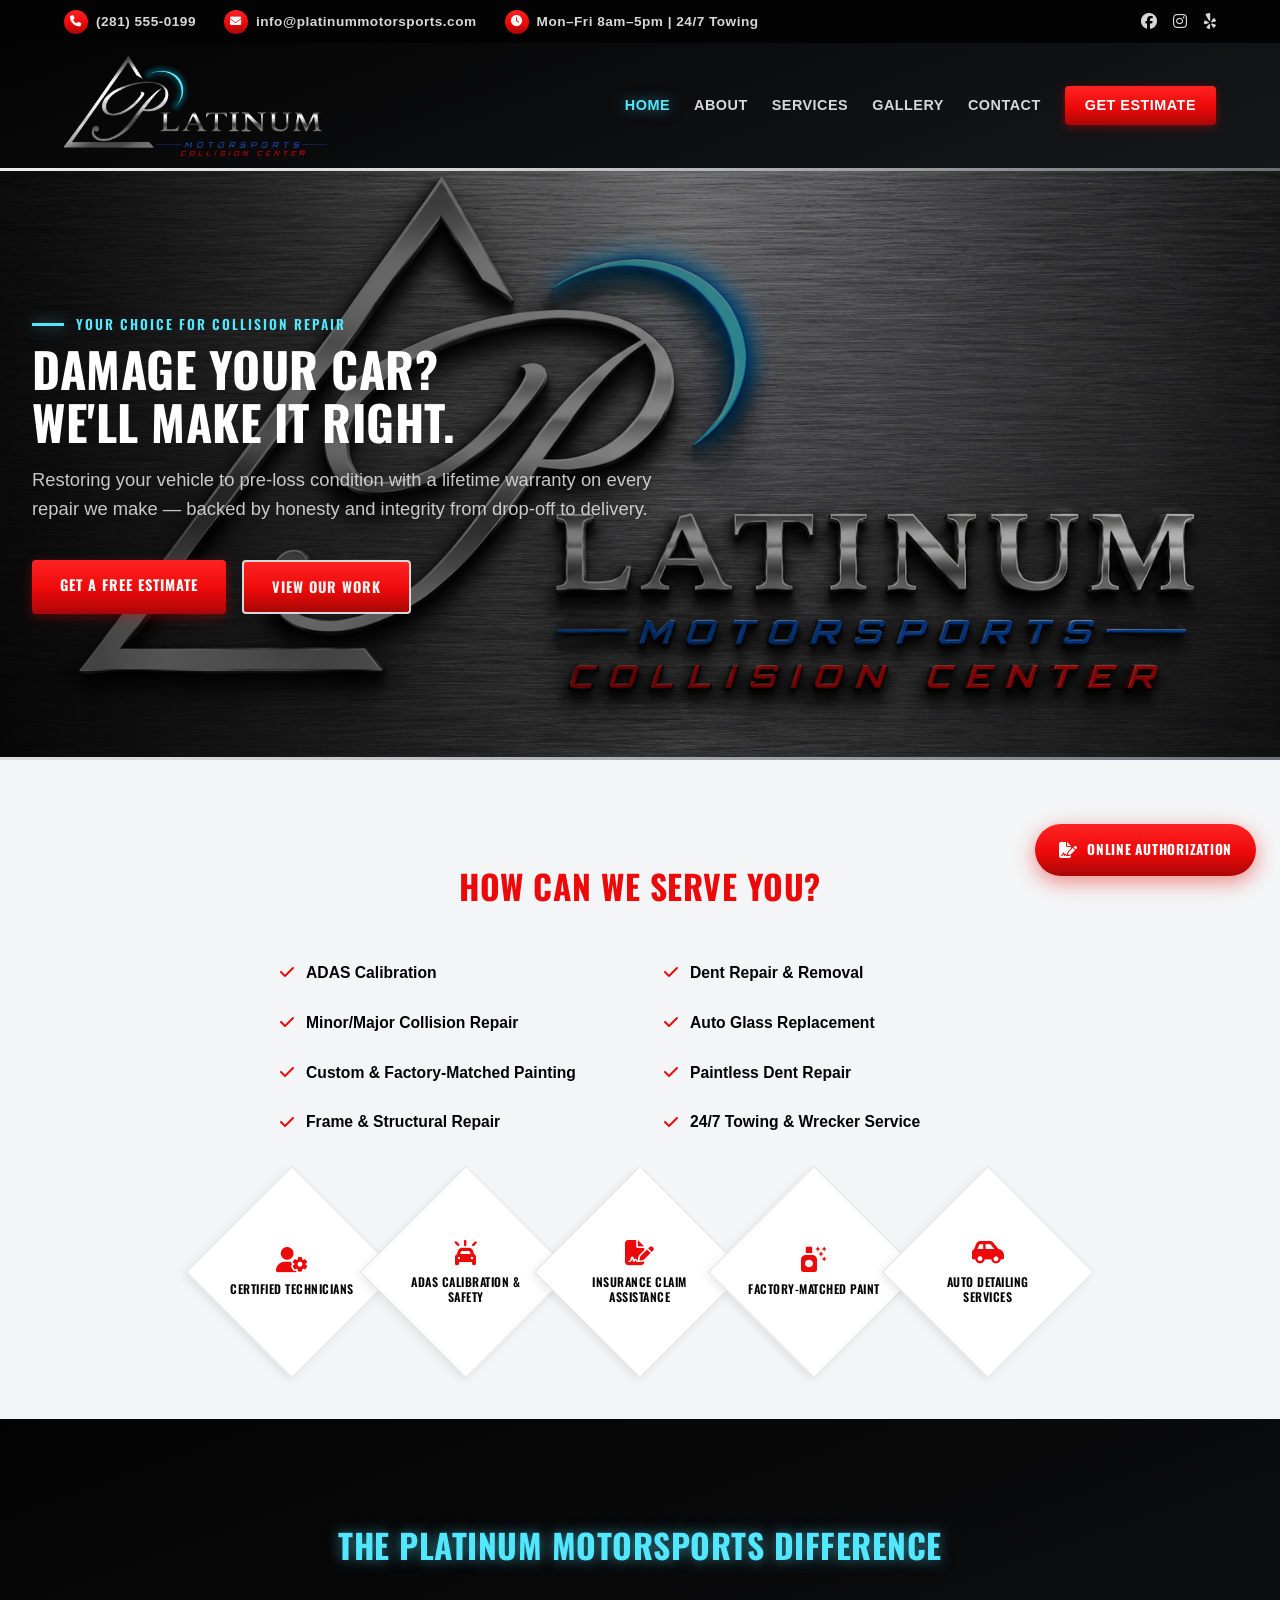
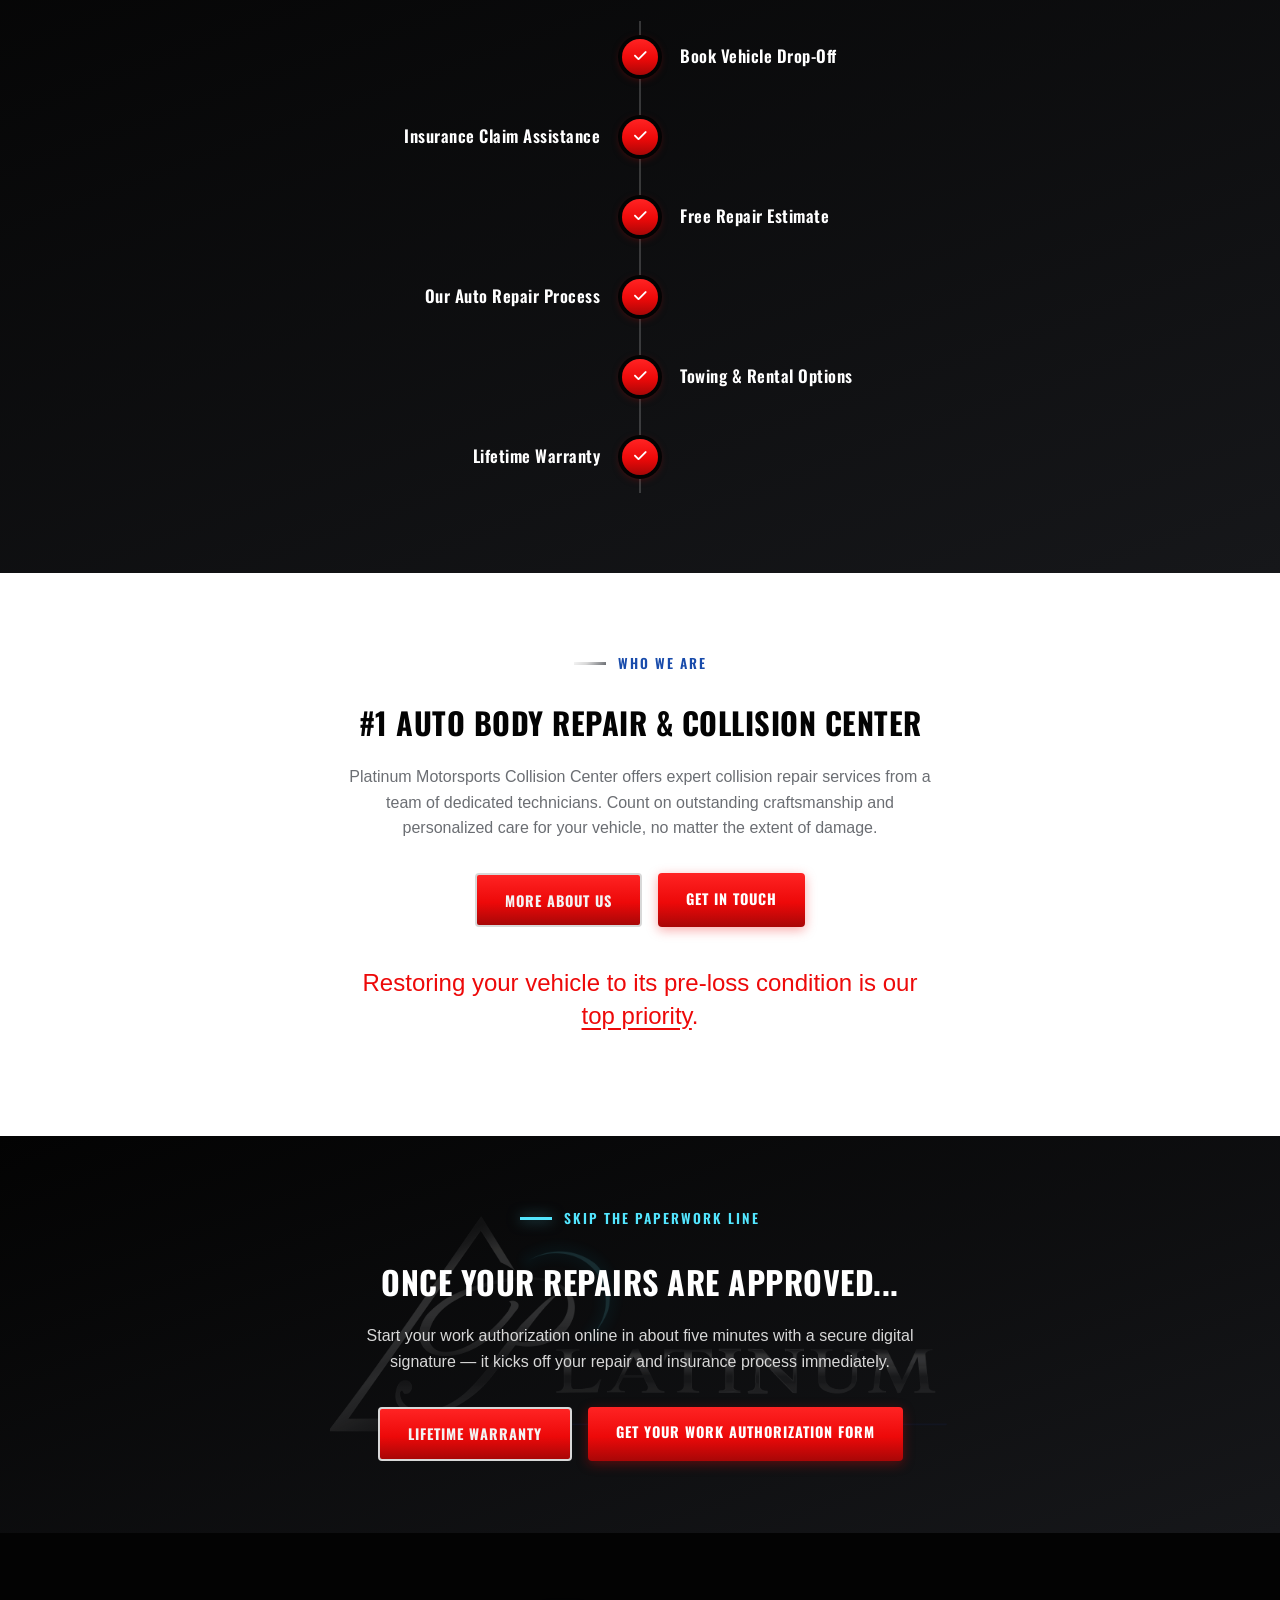
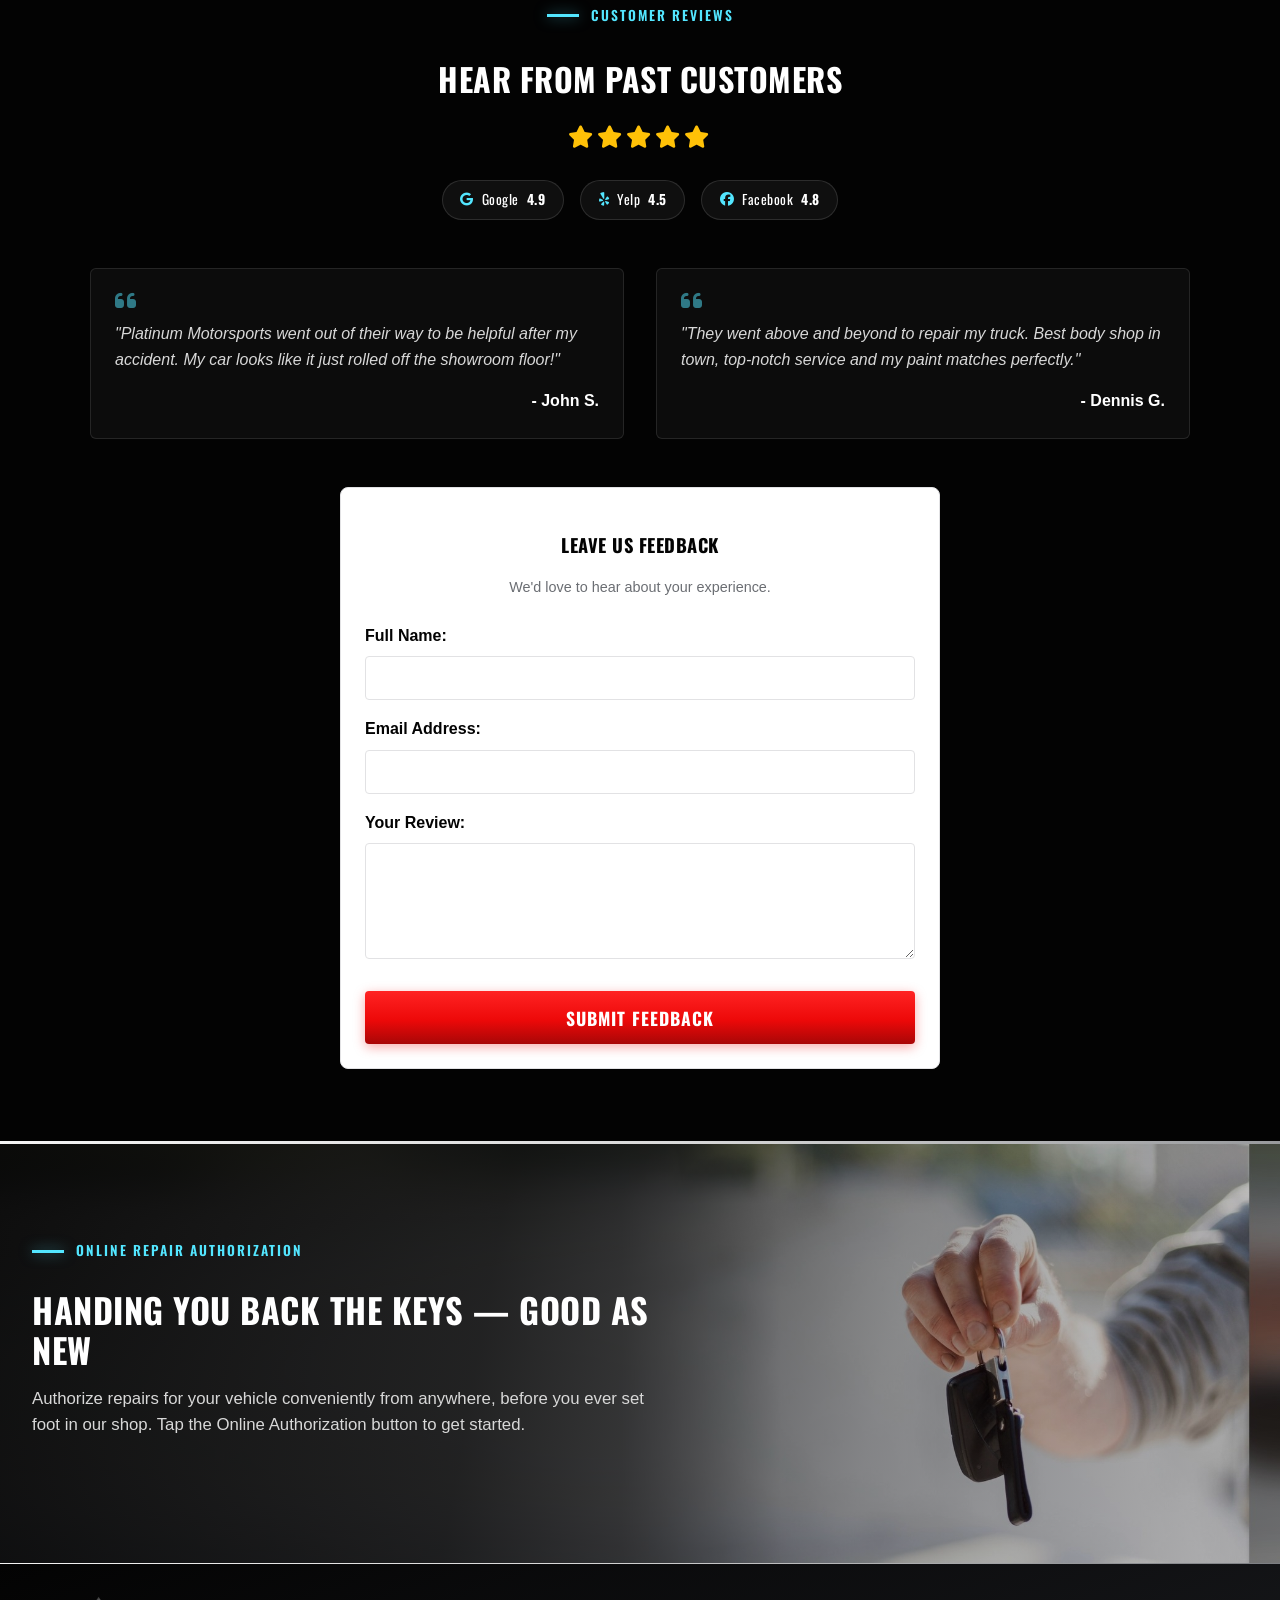
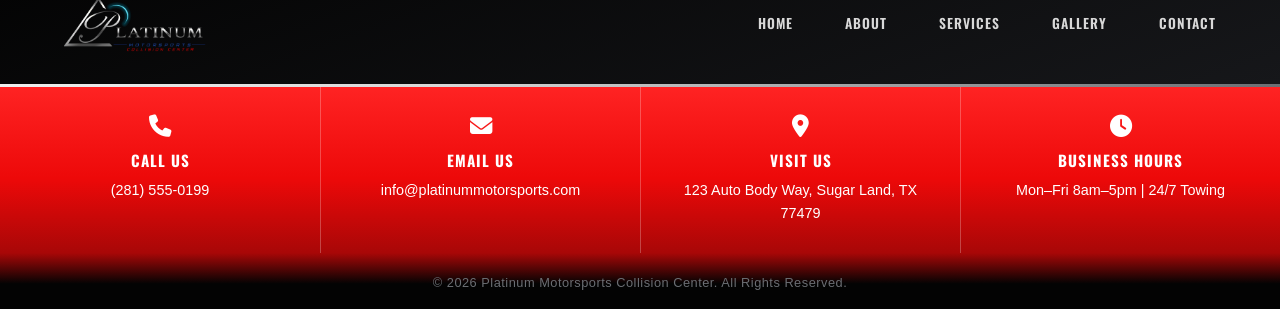
<file: index.html>
<!DOCTYPE html>
<html lang="en">
<head>
    <meta charset="UTF-8">
    <meta name="viewport" content="width=device-width, initial-scale=1.0">
    <title>Platinum Motorsports Collision Center | Auto Body & Paint</title>
    <link rel="icon" type="image/png" href="images/favicon.png">
    <link rel="preconnect" href="https://fonts.googleapis.com">
    <link rel="preconnect" href="https://fonts.gstatic.com" crossorigin>
    <link href="https://fonts.googleapis.com/css2?family=Oswald:wght@500;600;700&display=swap" rel="stylesheet">
    <link rel="stylesheet" href="https://cdnjs.cloudflare.com/ajax/libs/font-awesome/6.4.0/css/all.min.css">
    <link rel="stylesheet" href="styles.css">

    <!-- Google Analytics (GA4) — replace G-XXXXXXXXXX with the real Measurement ID once the GA4 property is created -->
    <script async src="https://www.googletagmanager.com/gtag/js?id=G-XXXXXXXXXX"></script>
    <script>
      window.dataLayer = window.dataLayer || [];
      function gtag(){dataLayer.push(arguments);}
      gtag('js', new Date());
      gtag('config', 'G-XXXXXXXXXX');
    </script>
</head>
<body>

    <div class="info-bar">
        <div class="info-bar-inner">
            <div class="info-bar-contacts">
                <span class="info-bar-item"><i class="fa-solid fa-phone"></i> <a href="tel:2815550199">(281) 555-0199</a></span>
                <span class="info-bar-item"><i class="fa-solid fa-envelope"></i> <a href="mailto:info@platinummotorsports.com">info@platinummotorsports.com</a></span>
                <span class="info-bar-item"><i class="fa-solid fa-clock"></i> Mon–Fri 8am–5pm | 24/7 Towing</span>
            </div>
            <div class="info-bar-socials">
                <a href="#" aria-label="Facebook"><i class="fab fa-facebook"></i></a>
                <a href="#" aria-label="Instagram"><i class="fab fa-instagram"></i></a>
                <a href="#" aria-label="Yelp"><i class="fab fa-yelp"></i></a>
            </div>
        </div>
    </div>

    <div class="nav-bar">
        <a href="index.html" class="brand">
            <img src="images/logo.png" alt="Platinum Motorsports Collision Center" class="brand-logo">
        </a>
        <div class="hamburger" onclick="toggleMenu()">☰</div>
        <nav id="nav-menu">
            <a href="index.html" class="active">Home</a>
            <a href="about.html">About</a>
            <a href="services.html">Services</a>
            <a href="gallery.html">Gallery</a>
            <a href="contact.html">Contact</a>
            <a href="contact.html#authorization" class="nav-cta">Get Estimate</a>
        </nav>
    </div>

    <main>
        <section class="hero">
            <div class="hero-inner">
                <div class="eyebrow">Your Choice For Collision Repair</div>
                <h1>Damage Your Car?<br>We'll Make It Right.</h1>
                <p class="lede">Restoring your vehicle to pre-loss condition with a lifetime warranty on every repair we make — backed by honesty and integrity from drop-off to delivery.</p>
                <div class="hero-actions">
                    <a href="contact.html#authorization" class="btn">Get a Free Estimate</a>
                    <a href="gallery.html" class="btn btn-outline">View Our Work</a>
                </div>
            </div>
        </section>

        <section class="serve-section">
            <h2>How Can We Serve You?</h2>
            <div class="check-columns">
                <div class="check-item"><i class="fa-solid fa-check"></i> ADAS Calibration</div>
                <div class="check-item"><i class="fa-solid fa-check"></i> Dent Repair &amp; Removal</div>
                <div class="check-item"><i class="fa-solid fa-check"></i> Minor/Major Collision Repair</div>
                <div class="check-item"><i class="fa-solid fa-check"></i> Auto Glass Replacement</div>
                <div class="check-item"><i class="fa-solid fa-check"></i> Custom &amp; Factory-Matched Painting</div>
                <div class="check-item"><i class="fa-solid fa-check"></i> Paintless Dent Repair</div>
                <div class="check-item"><i class="fa-solid fa-check"></i> Frame &amp; Structural Repair</div>
                <div class="check-item"><i class="fa-solid fa-check"></i> 24/7 Towing &amp; Wrecker Service</div>
            </div>

            <div class="diamond-row">
                <div class="diamond-wrap">
                    <div class="diamond"><div class="diamond-content"><i class="fa-solid fa-user-gear"></i><span>Certified Technicians</span></div></div>
                </div>
                <div class="diamond-wrap">
                    <div class="diamond"><div class="diamond-content"><i class="fa-solid fa-car-on"></i><span>ADAS Calibration &amp; Safety</span></div></div>
                </div>
                <div class="diamond-wrap">
                    <div class="diamond"><div class="diamond-content"><i class="fa-solid fa-file-signature"></i><span>Insurance Claim Assistance</span></div></div>
                </div>
                <div class="diamond-wrap">
                    <div class="diamond"><div class="diamond-content"><i class="fa-solid fa-spray-can-sparkles"></i><span>Factory-Matched Paint</span></div></div>
                </div>
                <div class="diamond-wrap">
                    <div class="diamond"><div class="diamond-content"><i class="fa-solid fa-car-side"></i><span>Auto Detailing Services</span></div></div>
                </div>
            </div>
        </section>

        <section class="difference-section">
            <h2>The Platinum Motorsports Difference</h2>
            <div class="timeline">
                <div class="timeline-item right">
                    <div class="timeline-dot"><i class="fa-solid fa-check"></i></div>
                    <div class="timeline-label">Book Vehicle Drop-Off</div>
                </div>
                <div class="timeline-item left">
                    <div class="timeline-dot"><i class="fa-solid fa-check"></i></div>
                    <div class="timeline-label">Insurance Claim Assistance</div>
                </div>
                <div class="timeline-item right">
                    <div class="timeline-dot"><i class="fa-solid fa-check"></i></div>
                    <div class="timeline-label">Free Repair Estimate</div>
                </div>
                <div class="timeline-item left">
                    <div class="timeline-dot"><i class="fa-solid fa-check"></i></div>
                    <div class="timeline-label">Our Auto Repair Process</div>
                </div>
                <div class="timeline-item right">
                    <div class="timeline-dot"><i class="fa-solid fa-check"></i></div>
                    <div class="timeline-label">Towing &amp; Rental Options</div>
                </div>
                <div class="timeline-item left">
                    <div class="timeline-dot"><i class="fa-solid fa-check"></i></div>
                    <div class="timeline-label">Lifetime Warranty</div>
                </div>
            </div>
        </section>

        <section class="teaser-section">
            <div class="eyebrow center">Who We Are</div>
            <h2>#1 Auto Body Repair &amp; Collision Center</h2>
            <p class="lede">Platinum Motorsports Collision Center offers expert collision repair services from a team of dedicated technicians. Count on outstanding craftsmanship and personalized care for your vehicle, no matter the extent of damage.</p>
            <div class="btn-row center">
                <a href="about.html" class="btn btn-outline">More About Us</a>
                <a href="contact.html" class="btn">Get In Touch</a>
            </div>
            <p class="teaser-tagline">Restoring your vehicle to its pre-loss condition is our <u>top priority</u>.</p>
        </section>

        <section class="cta-banner">
            <div class="eyebrow center on-dark">Skip The Paperwork Line</div>
            <h2>Once Your Repairs Are Approved...</h2>
            <p>Start your work authorization online in about five minutes with a secure digital signature — it kicks off your repair and insurance process immediately.</p>
            <div class="btn-row center">
                <a href="about.html#warranty" class="btn btn-outline">Lifetime Warranty</a>
                <a href="contact.html#authorization" class="btn">Get Your Work Authorization Form</a>
            </div>
        </section>

        <section class="testimonials-section" id="reviews">
            <div class="eyebrow center on-dark">Customer Reviews</div>
            <h2>Hear From Past Customers</h2>
            <div class="stars" aria-label="5 out of 5 stars">
                <i class="fa-solid fa-star"></i><i class="fa-solid fa-star"></i><i class="fa-solid fa-star"></i><i class="fa-solid fa-star"></i><i class="fa-solid fa-star"></i>
            </div>
            <div class="platform-badges">
                <span class="platform-badge"><i class="fa-brands fa-google"></i> Google <strong>4.9</strong></span>
                <span class="platform-badge"><i class="fa-brands fa-yelp"></i> Yelp <strong>4.5</strong></span>
                <span class="platform-badge"><i class="fa-brands fa-facebook"></i> Facebook <strong>4.8</strong></span>
            </div>

            <div class="grid">
                <div class="card review-card">
                    <i class="fa-solid fa-quote-left"></i>
                    <p><em>"Platinum Motorsports went out of their way to be helpful after my accident. My car looks like it just rolled off the showroom floor!"</em></p>
                    <p class="review-author"><strong>- John S.</strong></p>
                </div>
                <div class="card review-card">
                    <i class="fa-solid fa-quote-left"></i>
                    <p><em>"They went above and beyond to repair my truck. Best body shop in town, top-notch service and my paint matches perfectly."</em></p>
                    <p class="review-author"><strong>- Dennis G.</strong></p>
                </div>
            </div>

            <div class="card feedback-card">
                <h3 style="justify-content: center;">Leave Us Feedback</h3>
                <p style="text-align: center; font-size: 0.9rem; color: var(--chrome-lo);">We'd love to hear about your experience.</p>

                <form action="https://formspree.io/f/YOUR_ENDPOINT_ID" method="POST" style="margin-top: 1.5rem;">
                    <input type="text" name="_gotcha" style="display:none" />

                    <label class="form-field" for="name">Full Name:</label>
                    <input class="form-input" type="text" id="name" name="name" required>

                    <label class="form-field" for="email">Email Address:</label>
                    <input class="form-input" type="email" id="email" name="_replyto" required>

                    <label class="form-field" for="review">Your Review:</label>
                    <textarea class="form-input" id="review" name="message" rows="5" required></textarea>

                    <button type="submit" class="btn" style="width: 100%; margin-top: 1.5rem; font-size: 1.1rem;">Submit Feedback</button>
                </form>
            </div>
        </section>

        <section class="handover-section">
            <div class="handover-media" aria-hidden="true"></div>
            <div class="hero-inner">
                <div class="eyebrow">Online Repair Authorization</div>
                <h2>Handing You Back The Keys — Good As New</h2>
                <p>Authorize repairs for your vehicle conveniently from anywhere, before you ever set foot in our shop. Tap the Online Authorization button to get started.</p>
            </div>
        </section>
    </main>

    <footer class="site-footer">
        <div class="footer-top">
            <a href="index.html" class="footer-brand"><img src="images/logo.png" alt="Platinum Motorsports Collision Center"></a>
            <nav class="footer-nav">
                <a href="index.html">Home</a>
                <a href="about.html">About</a>
                <a href="services.html">Services</a>
                <a href="gallery.html">Gallery</a>
                <a href="contact.html">Contact</a>
            </nav>
        </div>
        <div class="contact-bar">
            <div class="footer-item">
                <i class="fa-solid fa-phone"></i>
                <strong>Call Us</strong>
                <a href="tel:2815550199">(281) 555-0199</a>
            </div>
            <div class="footer-item">
                <i class="fa-solid fa-envelope"></i>
                <strong>Email Us</strong>
                <a href="mailto:info@platinummotorsports.com">info@platinummotorsports.com</a>
            </div>
            <div class="footer-item">
                <i class="fa-solid fa-location-dot"></i>
                <strong>Visit Us</strong>
                <span>123 Auto Body Way, Sugar Land, TX 77479</span>
            </div>
            <div class="footer-item">
                <i class="fa-solid fa-clock"></i>
                <strong>Business Hours</strong>
                <span>Mon–Fri 8am–5pm | 24/7 Towing</span>
            </div>
        </div>
        <div class="copyright-bar">© 2026 Platinum Motorsports Collision Center. All Rights Reserved.</div>
    </footer>

    <a href="contact.html#authorization" class="floating-auth"><i class="fa-solid fa-file-signature"></i> Online Authorization</a>

    <script src="main.js"></script>
</body>
</html>
</file>
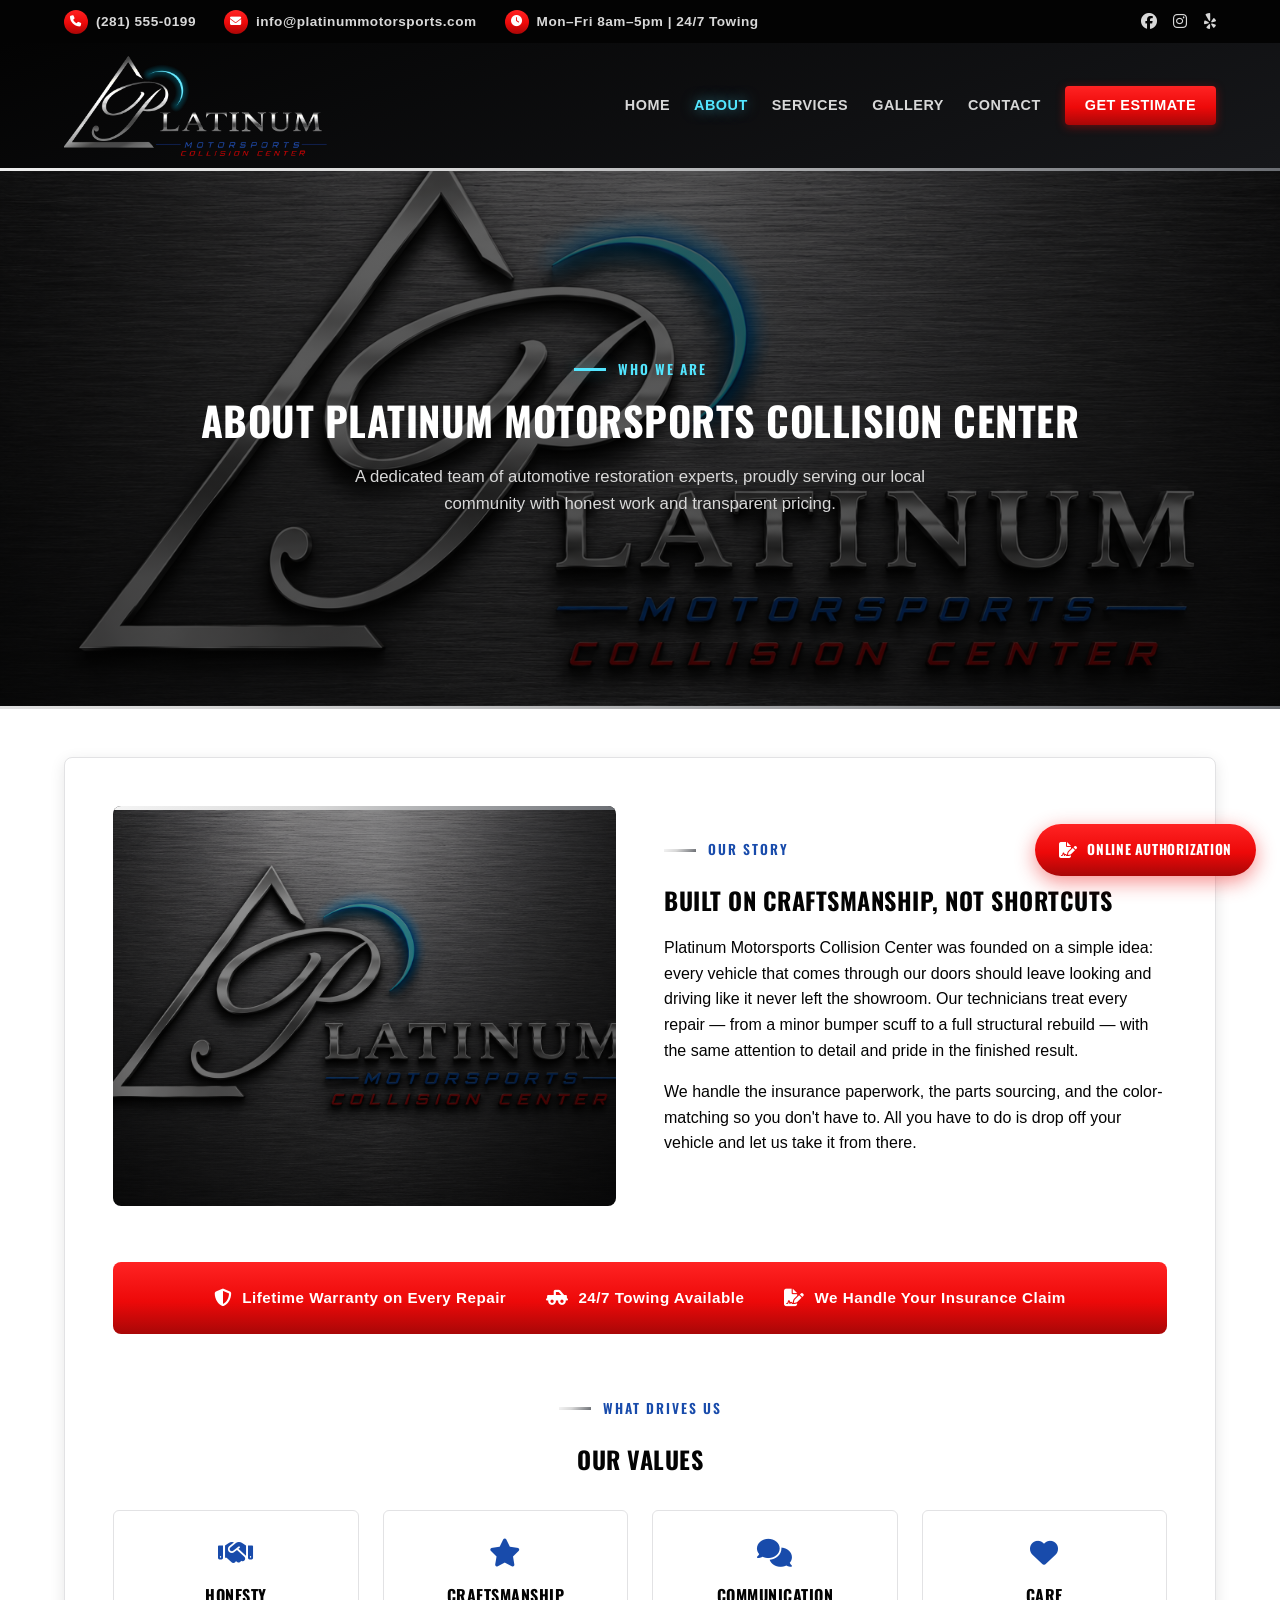
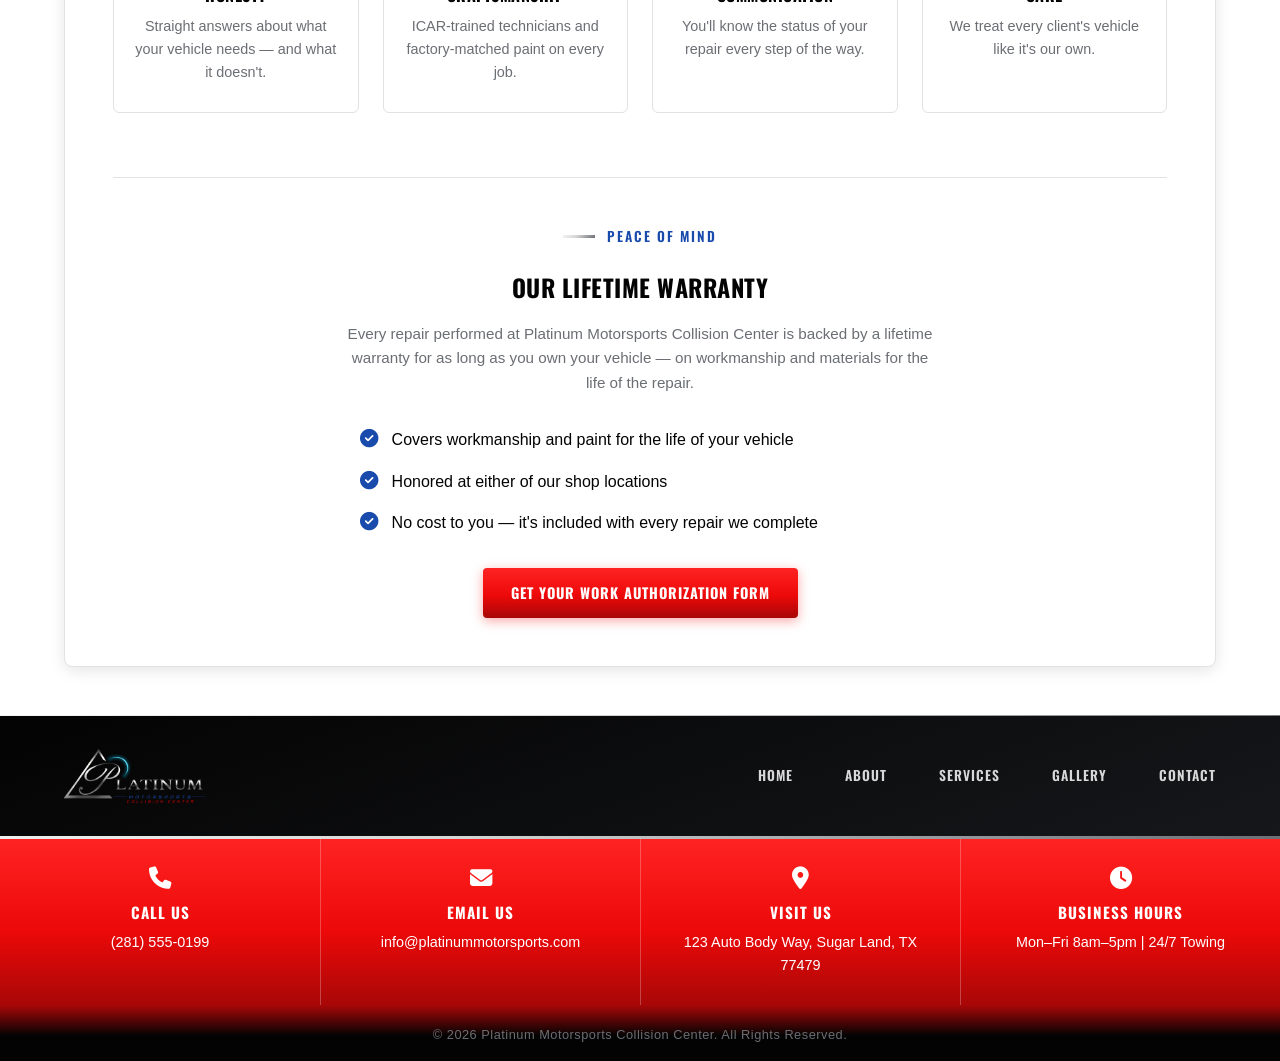
<file: about.html>
<!DOCTYPE html>
<html lang="en">
<head>
    <meta charset="UTF-8">
    <meta name="viewport" content="width=device-width, initial-scale=1.0">
    <title>About Us | Platinum Motorsports Collision Center</title>
    <link rel="icon" type="image/png" href="images/favicon.png">
    <link rel="preconnect" href="https://fonts.googleapis.com">
    <link rel="preconnect" href="https://fonts.gstatic.com" crossorigin>
    <link href="https://fonts.googleapis.com/css2?family=Oswald:wght@500;600;700&display=swap" rel="stylesheet">
    <link rel="stylesheet" href="https://cdnjs.cloudflare.com/ajax/libs/font-awesome/6.4.0/css/all.min.css">
    <link rel="stylesheet" href="styles.css">

    <!-- Google Analytics (GA4) — replace G-XXXXXXXXXX with the real Measurement ID once the GA4 property is created -->
    <script async src="https://www.googletagmanager.com/gtag/js?id=G-XXXXXXXXXX"></script>
    <script>
      window.dataLayer = window.dataLayer || [];
      function gtag(){dataLayer.push(arguments);}
      gtag('js', new Date());
      gtag('config', 'G-XXXXXXXXXX');
    </script>
</head>
<body>

    <div class="info-bar">
        <div class="info-bar-inner">
            <div class="info-bar-contacts">
                <span class="info-bar-item"><i class="fa-solid fa-phone"></i> <a href="tel:2815550199">(281) 555-0199</a></span>
                <span class="info-bar-item"><i class="fa-solid fa-envelope"></i> <a href="mailto:info@platinummotorsports.com">info@platinummotorsports.com</a></span>
                <span class="info-bar-item"><i class="fa-solid fa-clock"></i> Mon–Fri 8am–5pm | 24/7 Towing</span>
            </div>
            <div class="info-bar-socials">
                <a href="#" aria-label="Facebook"><i class="fab fa-facebook"></i></a>
                <a href="#" aria-label="Instagram"><i class="fab fa-instagram"></i></a>
                <a href="#" aria-label="Yelp"><i class="fab fa-yelp"></i></a>
            </div>
        </div>
    </div>

    <div class="nav-bar">
        <a href="index.html" class="brand">
            <img src="images/logo.png" alt="Platinum Motorsports Collision Center" class="brand-logo">
        </a>
        <div class="hamburger" onclick="toggleMenu()">☰</div>
        <nav id="nav-menu">
            <a href="index.html">Home</a>
            <a href="about.html" class="active">About</a>
            <a href="services.html">Services</a>
            <a href="gallery.html">Gallery</a>
            <a href="contact.html">Contact</a>
            <a href="contact.html#authorization" class="nav-cta">Get Estimate</a>
        </nav>
    </div>

    <section class="page-hero">
        <div class="eyebrow center on-dark">Who We Are</div>
        <h1>About Platinum Motorsports Collision Center</h1>
        <p>A dedicated team of automotive restoration experts, proudly serving our local community with honest work and transparent pricing.</p>
    </section>

    <main class="page-container wide">
        <div class="about-grid">
            <div class="about-image"></div>
            <div>
                <div class="eyebrow">Our Story</div>
                <h2>Built On Craftsmanship, Not Shortcuts</h2>
                <p>Platinum Motorsports Collision Center was founded on a simple idea: every vehicle that comes through our doors should leave looking and driving like it never left the showroom. Our technicians treat every repair — from a minor bumper scuff to a full structural rebuild — with the same attention to detail and pride in the finished result.</p>
                <p>We handle the insurance paperwork, the parts sourcing, and the color-matching so you don't have to. All you have to do is drop off your vehicle and let us take it from there.</p>
            </div>
        </div>

        <div class="trust-bar" style="margin-top: 3.5rem; border-radius: 8px;">
            <div class="trust-item"><i class="fa-solid fa-shield-halved"></i> Lifetime Warranty on Every Repair</div>
            <div class="trust-item"><i class="fa-solid fa-truck-pickup"></i> 24/7 Towing Available</div>
            <div class="trust-item"><i class="fa-solid fa-file-signature"></i> We Handle Your Insurance Claim</div>
        </div>

        <section style="margin-top: 4rem; text-align: center;">
            <div class="eyebrow center">What Drives Us</div>
            <h2>Our Values</h2>
            <div class="values-grid">
                <div class="value-tile">
                    <i class="fa-solid fa-handshake"></i>
                    <h3>Honesty</h3>
                    <p>Straight answers about what your vehicle needs — and what it doesn't.</p>
                </div>
                <div class="value-tile">
                    <i class="fa-solid fa-star"></i>
                    <h3>Craftsmanship</h3>
                    <p>ICAR-trained technicians and factory-matched paint on every job.</p>
                </div>
                <div class="value-tile">
                    <i class="fa-solid fa-comments"></i>
                    <h3>Communication</h3>
                    <p>You'll know the status of your repair every step of the way.</p>
                </div>
                <div class="value-tile">
                    <i class="fa-solid fa-heart"></i>
                    <h3>Care</h3>
                    <p>We treat every client's vehicle like it's our own.</p>
                </div>
            </div>
        </section>

        <section class="auth-section" id="warranty">
            <div class="eyebrow center">Peace Of Mind</div>
            <div class="auth-header">
                <h2>Our Lifetime Warranty</h2>
                <p>Every repair performed at Platinum Motorsports Collision Center is backed by a lifetime warranty for as long as you own your vehicle — on workmanship and materials for the life of the repair.</p>
            </div>
            <ul class="icon-list" style="max-width: 560px; margin: 0 auto;">
                <li><i class="fa-solid fa-circle-check"></i> Covers workmanship and paint for the life of your vehicle</li>
                <li><i class="fa-solid fa-circle-check"></i> Honored at either of our shop locations</li>
                <li><i class="fa-solid fa-circle-check"></i> No cost to you — it's included with every repair we complete</li>
            </ul>
            <div class="btn-row center" style="margin-top: 2rem;">
                <a href="contact.html#authorization" class="btn">Get Your Work Authorization Form</a>
            </div>
        </section>
    </main>

    <footer class="site-footer">
        <div class="footer-top">
            <a href="index.html" class="footer-brand"><img src="images/logo.png" alt="Platinum Motorsports Collision Center"></a>
            <nav class="footer-nav">
                <a href="index.html">Home</a>
                <a href="about.html">About</a>
                <a href="services.html">Services</a>
                <a href="gallery.html">Gallery</a>
                <a href="contact.html">Contact</a>
            </nav>
        </div>
        <div class="contact-bar">
            <div class="footer-item">
                <i class="fa-solid fa-phone"></i>
                <strong>Call Us</strong>
                <a href="tel:2815550199">(281) 555-0199</a>
            </div>
            <div class="footer-item">
                <i class="fa-solid fa-envelope"></i>
                <strong>Email Us</strong>
                <a href="mailto:info@platinummotorsports.com">info@platinummotorsports.com</a>
            </div>
            <div class="footer-item">
                <i class="fa-solid fa-location-dot"></i>
                <strong>Visit Us</strong>
                <span>123 Auto Body Way, Sugar Land, TX 77479</span>
            </div>
            <div class="footer-item">
                <i class="fa-solid fa-clock"></i>
                <strong>Business Hours</strong>
                <span>Mon–Fri 8am–5pm | 24/7 Towing</span>
            </div>
        </div>
        <div class="copyright-bar">© 2026 Platinum Motorsports Collision Center. All Rights Reserved.</div>
    </footer>

    <a href="contact.html#authorization" class="floating-auth"><i class="fa-solid fa-file-signature"></i> Online Authorization</a>

    <script src="main.js"></script>
</body>
</html>
</file>
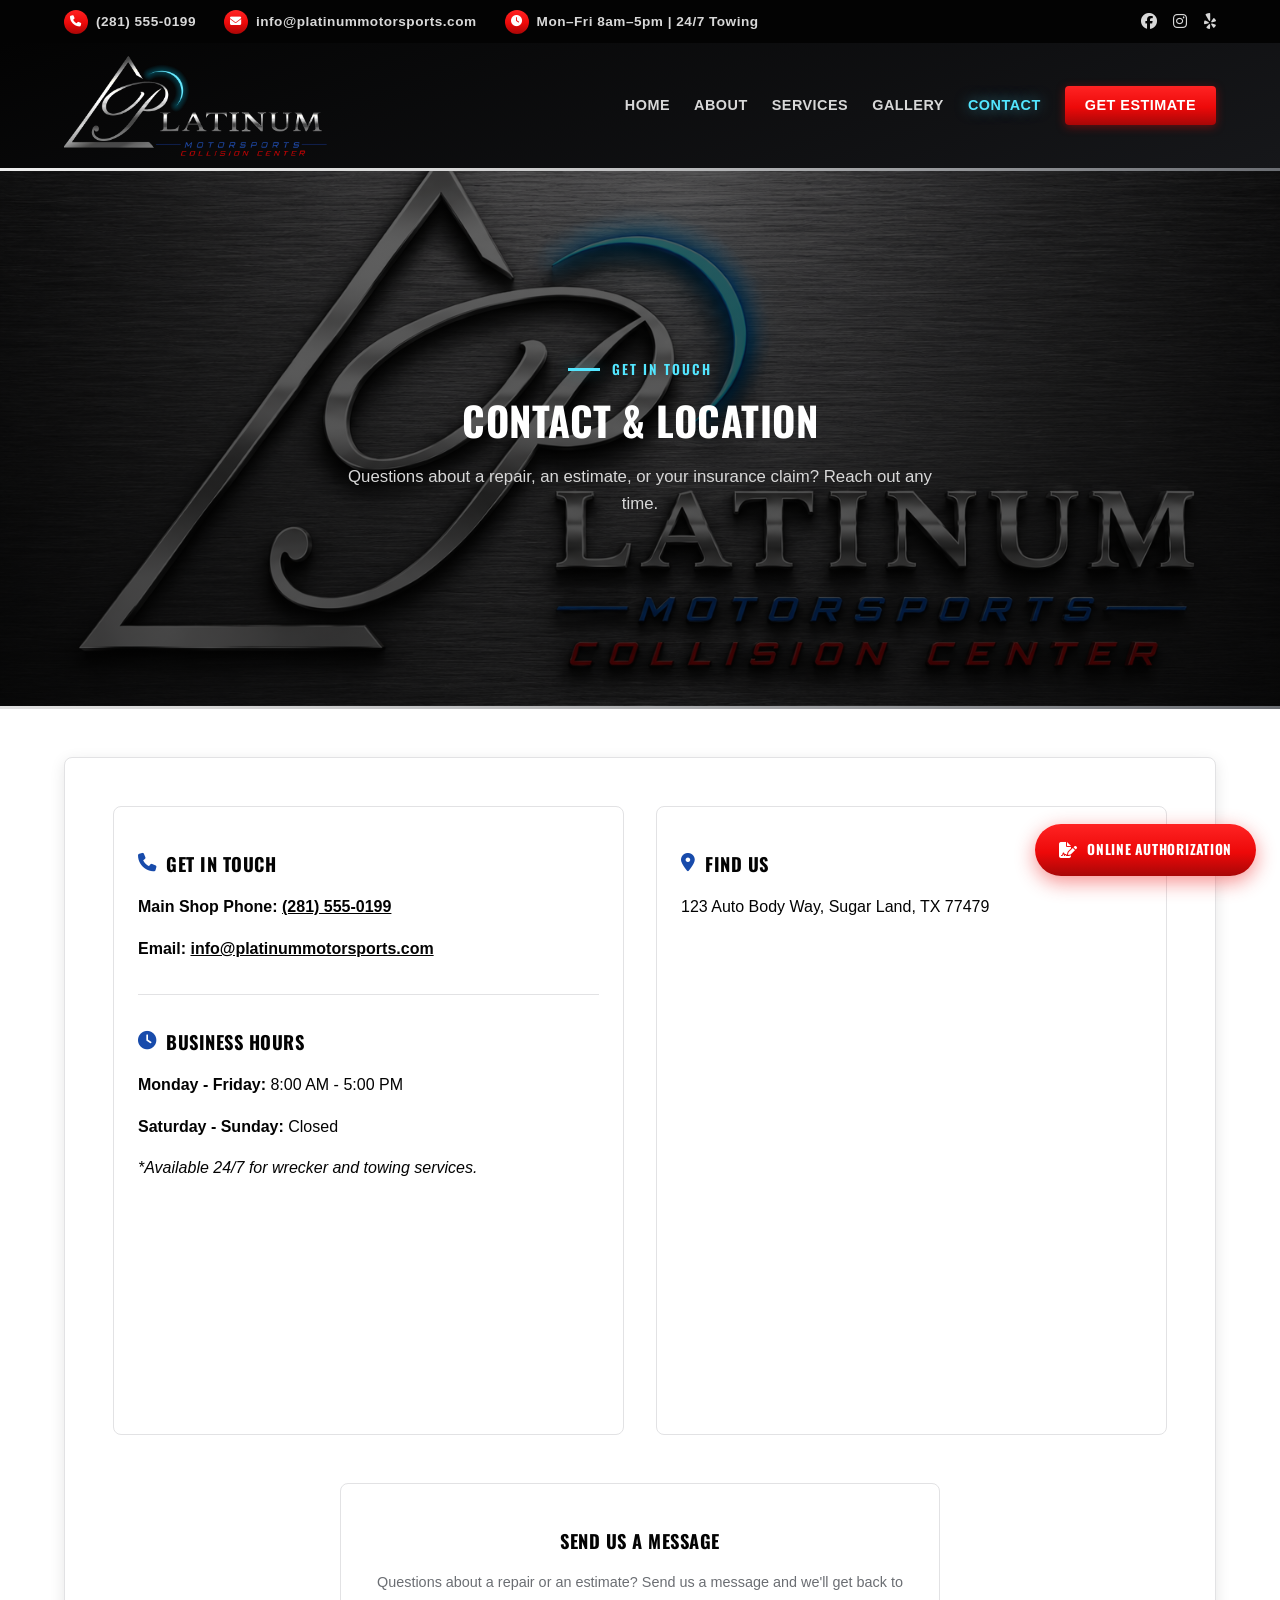
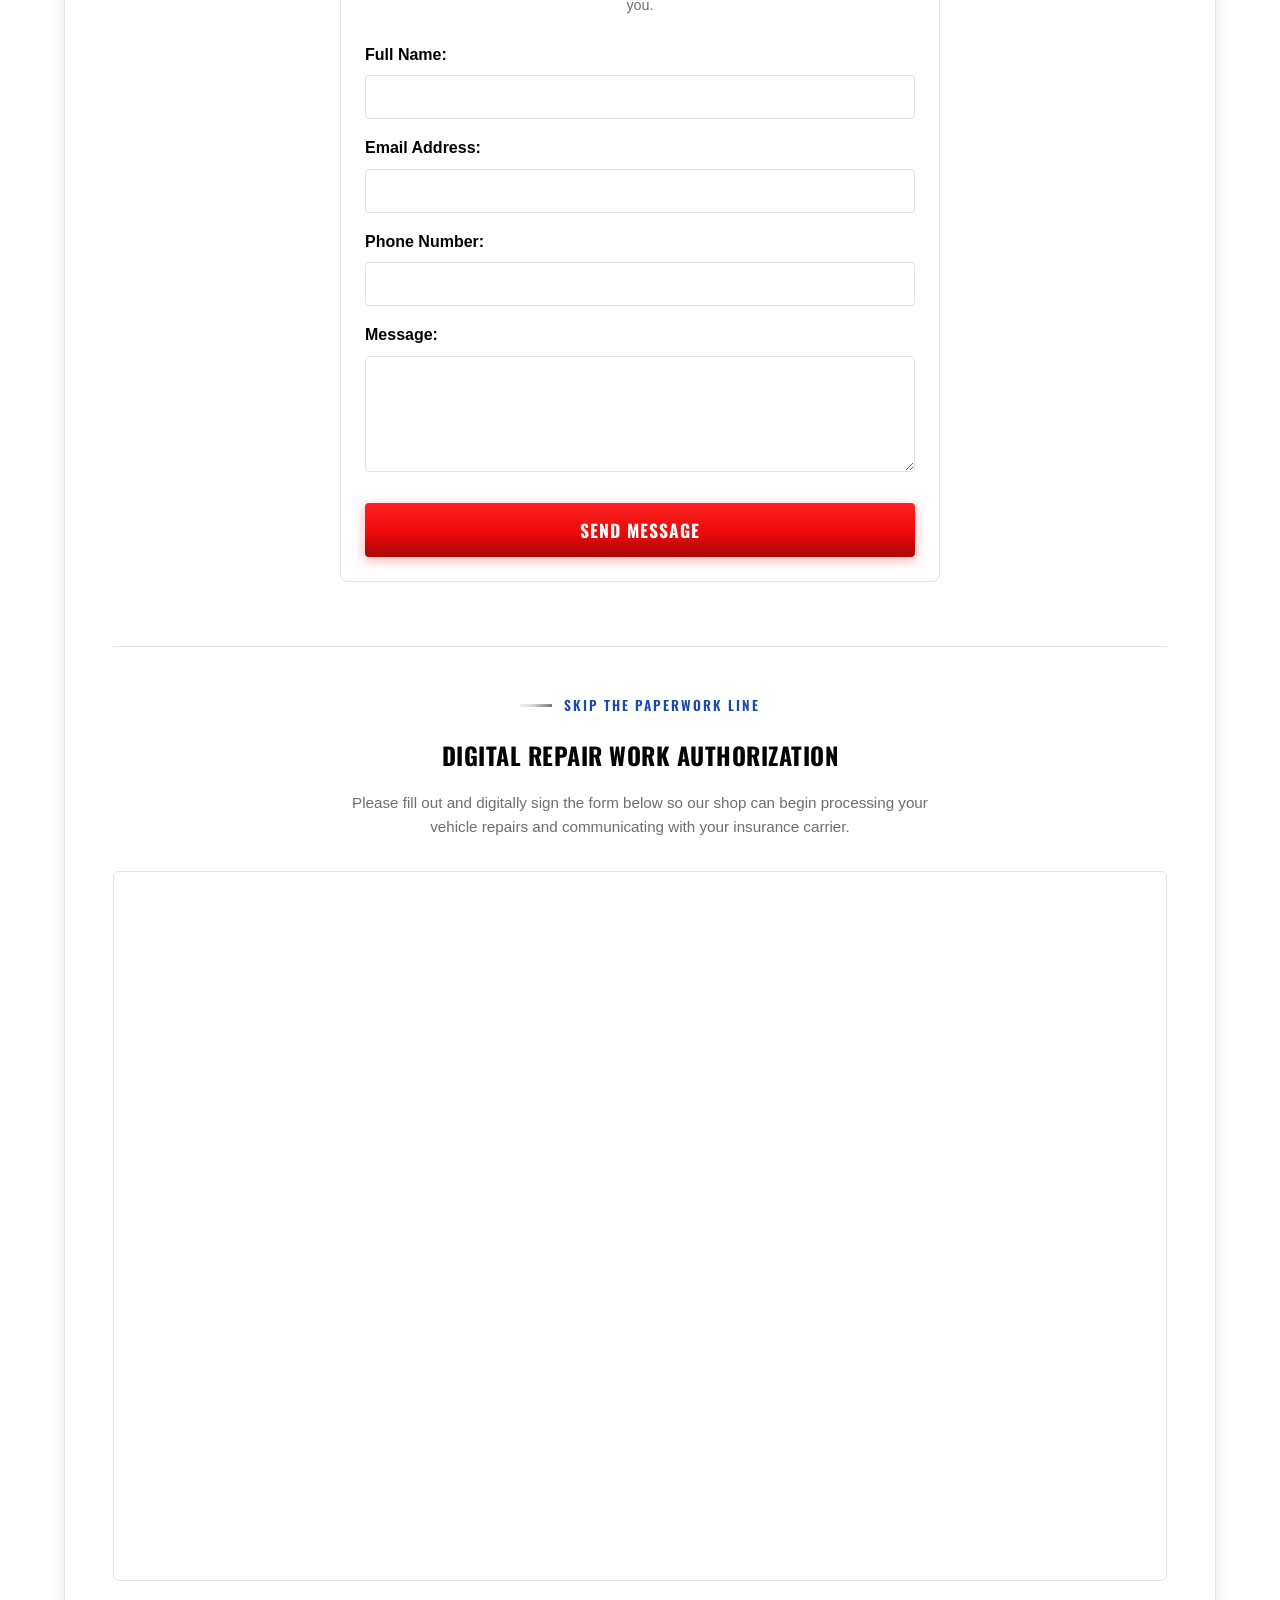
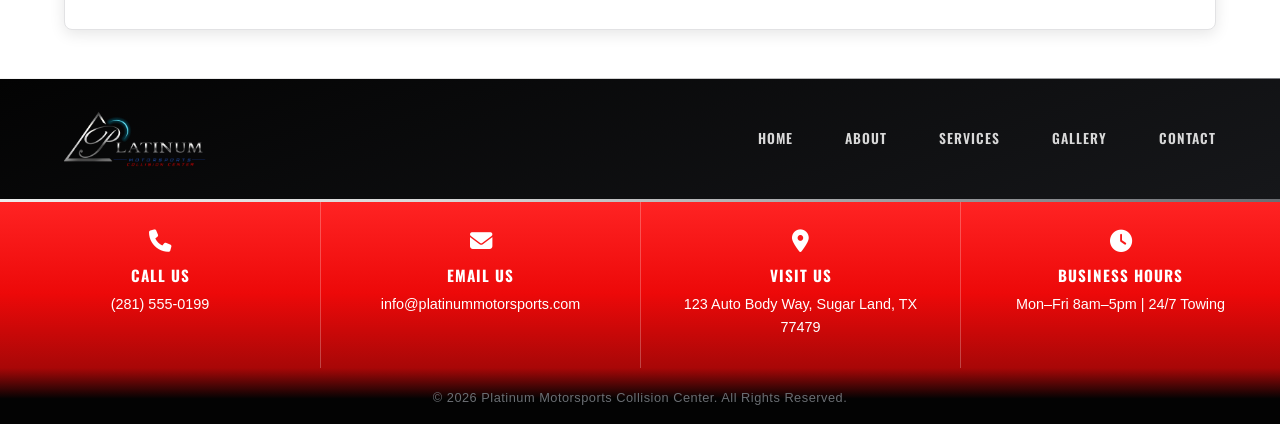
<file: contact.html>
<!DOCTYPE html>
<html lang="en">
<head>
    <meta charset="UTF-8">
    <meta name="viewport" content="width=device-width, initial-scale=1.0">
    <title>Contact | Platinum Motorsports Collision Center</title>
    <link rel="icon" type="image/png" href="images/favicon.png">
    <link rel="preconnect" href="https://fonts.googleapis.com">
    <link rel="preconnect" href="https://fonts.gstatic.com" crossorigin>
    <link href="https://fonts.googleapis.com/css2?family=Oswald:wght@500;600;700&display=swap" rel="stylesheet">
    <link rel="stylesheet" href="https://cdnjs.cloudflare.com/ajax/libs/font-awesome/6.4.0/css/all.min.css">
    <link rel="stylesheet" href="styles.css">

    <!-- Google Analytics (GA4) — replace G-XXXXXXXXXX with the real Measurement ID once the GA4 property is created -->
    <script async src="https://www.googletagmanager.com/gtag/js?id=G-XXXXXXXXXX"></script>
    <script>
      window.dataLayer = window.dataLayer || [];
      function gtag(){dataLayer.push(arguments);}
      gtag('js', new Date());
      gtag('config', 'G-XXXXXXXXXX');
    </script>
</head>
<body>

    <div class="info-bar">
        <div class="info-bar-inner">
            <div class="info-bar-contacts">
                <span class="info-bar-item"><i class="fa-solid fa-phone"></i> <a href="tel:2815550199">(281) 555-0199</a></span>
                <span class="info-bar-item"><i class="fa-solid fa-envelope"></i> <a href="mailto:info@platinummotorsports.com">info@platinummotorsports.com</a></span>
                <span class="info-bar-item"><i class="fa-solid fa-clock"></i> Mon–Fri 8am–5pm | 24/7 Towing</span>
            </div>
            <div class="info-bar-socials">
                <a href="#" aria-label="Facebook"><i class="fab fa-facebook"></i></a>
                <a href="#" aria-label="Instagram"><i class="fab fa-instagram"></i></a>
                <a href="#" aria-label="Yelp"><i class="fab fa-yelp"></i></a>
            </div>
        </div>
    </div>

    <div class="nav-bar">
        <a href="index.html" class="brand">
            <img src="images/logo.png" alt="Platinum Motorsports Collision Center" class="brand-logo">
        </a>
        <div class="hamburger" onclick="toggleMenu()">☰</div>
        <nav id="nav-menu">
            <a href="index.html">Home</a>
            <a href="about.html">About</a>
            <a href="services.html">Services</a>
            <a href="gallery.html">Gallery</a>
            <a href="contact.html" class="active">Contact</a>
            <a href="contact.html#authorization" class="nav-cta">Get Estimate</a>
        </nav>
    </div>

    <section class="page-hero">
        <div class="eyebrow center on-dark">Get In Touch</div>
        <h1>Contact &amp; Location</h1>
        <p>Questions about a repair, an estimate, or your insurance claim? Reach out any time.</p>
    </section>

    <main class="page-container wide">
        <div class="grid">

            <div class="card">
                <h3><i class="fa-solid fa-phone"></i> Get in Touch</h3>
                <p><strong>Main Shop Phone:</strong> <a href="tel:2815550199" style="color: var(--black); font-weight: bold;">(281) 555-0199</a></p>
                <p><strong>Email:</strong> <a href="mailto:info@platinummotorsports.com" style="color: var(--black); font-weight: bold;">info@platinummotorsports.com</a></p>

                <hr style="margin: 2rem 0; border: 0; border-top: 1px solid var(--border);">

                <h3><i class="fa-solid fa-clock"></i> Business Hours</h3>
                <p><strong>Monday - Friday:</strong> 8:00 AM - 5:00 PM</p>
                <p><strong>Saturday - Sunday:</strong> Closed</p>
                <p><em>*Available 24/7 for wrecker and towing services.</em></p>
            </div>

            <div class="card">
                <h3><i class="fa-solid fa-location-dot"></i> Find Us</h3>
                <p>123 Auto Body Way, Sugar Land, TX 77479</p>

                <iframe
                    src="https://www.google.com/maps/embed?pb=!1m18!1m12!1m3!1d3469.861828813457!2d-95.76112042384223!3d29.578623275161434!2m3!1f0!2f0!3f0!3m2!1i1024!2i768!4f13.1!3m3!1m2!1s0x86411e713cad2e97%3A0x9ea934cab94c0b52!2sPlatinum%20Motor%20Sports!5e0!3m2!1sen!2sus!4v1783224660540!5m2!1sen!2sus"
                    width="100%"
                    height="450"
                    style="border:0; border-radius: 8px; margin-top: 1rem;"
                    allowfullscreen=""
                    loading="lazy">
                </iframe>
            </div>

        </div>

        <div class="card feedback-card" style="margin-top: 3rem;">
            <h3 style="justify-content: center; color: var(--black);">Send Us a Message</h3>
            <p style="text-align: center; font-size: 0.9rem; color: var(--chrome-lo);">Questions about a repair or an estimate? Send us a message and we'll get back to you.</p>

            <form action="https://formspree.io/f/YOUR_ENDPOINT_ID" method="POST" style="margin-top: 1.5rem;">
                <input type="text" name="_gotcha" style="display:none" />

                <label class="form-field" for="contact-name">Full Name:</label>
                <input class="form-input" type="text" id="contact-name" name="name" required>

                <label class="form-field" for="contact-email">Email Address:</label>
                <input class="form-input" type="email" id="contact-email" name="_replyto" required>

                <label class="form-field" for="contact-phone">Phone Number:</label>
                <input class="form-input" type="tel" id="contact-phone" name="phone">

                <label class="form-field" for="contact-message">Message:</label>
                <textarea class="form-input" id="contact-message" name="message" rows="5" required></textarea>

                <button type="submit" class="btn" style="width: 100%; margin-top: 1.5rem; font-size: 1.1rem;">Send Message</button>
            </form>
        </div>

        <section class="auth-section" id="authorization">
            <div class="eyebrow center">Skip the Paperwork Line</div>
            <div class="auth-header">
                <h2>Digital Repair Work Authorization</h2>
                <p>Please fill out and digitally sign the form below so our shop can begin processing your vehicle repairs and communicating with your insurance carrier.</p>
            </div>

            <div class="form-embed-wrapper">
                <iframe
                  id="JotFormIFrame-262155656903057"
                  title="Platinum Motorsports Repair Authorization"
                  onload="window.parent.scrollTo(0,0)"
                  allowtransparency="true"
                  allow="geolocation; microphone; camera; fullscreen"
                  src="https://form.jotform.com/262155656903057"
                  frameborder="0"
                  style="min-width:100%;max-width:100%;height:700px;border:none;"
                  scrolling="yes">
                </iframe>
            </div>
        </section>
    </main>

    <footer class="site-footer">
        <div class="footer-top">
            <a href="index.html" class="footer-brand"><img src="images/logo.png" alt="Platinum Motorsports Collision Center"></a>
            <nav class="footer-nav">
                <a href="index.html">Home</a>
                <a href="about.html">About</a>
                <a href="services.html">Services</a>
                <a href="gallery.html">Gallery</a>
                <a href="contact.html">Contact</a>
            </nav>
        </div>
        <div class="contact-bar">
            <div class="footer-item">
                <i class="fa-solid fa-phone"></i>
                <strong>Call Us</strong>
                <a href="tel:2815550199">(281) 555-0199</a>
            </div>
            <div class="footer-item">
                <i class="fa-solid fa-envelope"></i>
                <strong>Email Us</strong>
                <a href="mailto:info@platinummotorsports.com">info@platinummotorsports.com</a>
            </div>
            <div class="footer-item">
                <i class="fa-solid fa-location-dot"></i>
                <strong>Visit Us</strong>
                <span>123 Auto Body Way, Sugar Land, TX 77479</span>
            </div>
            <div class="footer-item">
                <i class="fa-solid fa-clock"></i>
                <strong>Business Hours</strong>
                <span>Mon–Fri 8am–5pm | 24/7 Towing</span>
            </div>
        </div>
        <div class="copyright-bar">© 2026 Platinum Motorsports Collision Center. All Rights Reserved.</div>
    </footer>

    <a href="contact.html#authorization" class="floating-auth"><i class="fa-solid fa-file-signature"></i> Online Authorization</a>

    <script src="main.js"></script>
</body>
</html>
</file>
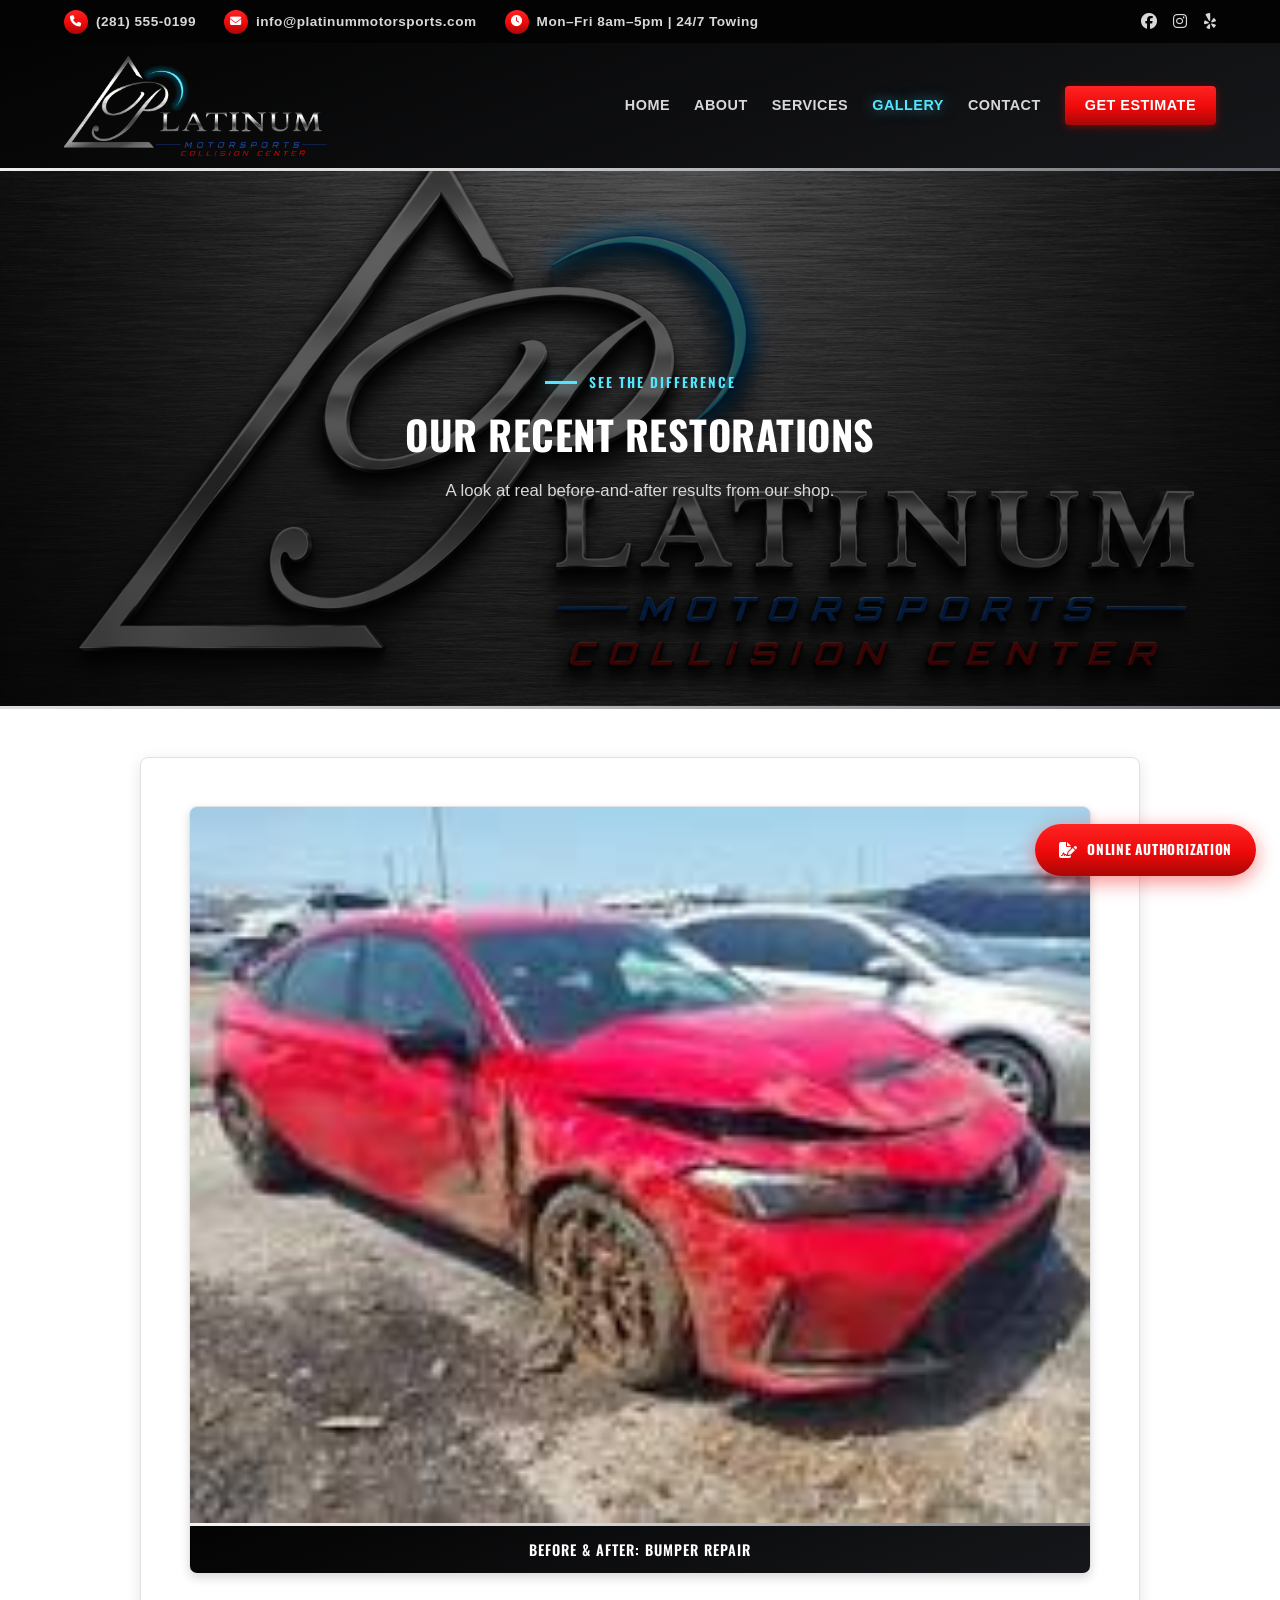
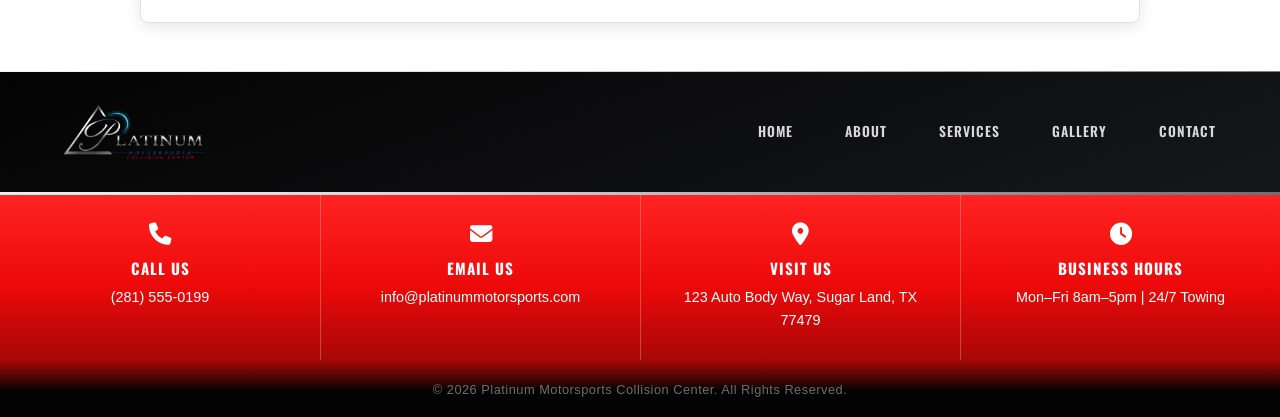
<file: gallery.html>
<!DOCTYPE html>
<html lang="en">
<head>
    <meta charset="UTF-8">
    <meta name="viewport" content="width=device-width, initial-scale=1.0">
    <title>Gallery | Platinum Motorsports Collision Center</title>
    <link rel="icon" type="image/png" href="images/favicon.png">
    <link rel="preconnect" href="https://fonts.googleapis.com">
    <link rel="preconnect" href="https://fonts.gstatic.com" crossorigin>
    <link href="https://fonts.googleapis.com/css2?family=Oswald:wght@500;600;700&display=swap" rel="stylesheet">
    <link rel="stylesheet" href="https://cdnjs.cloudflare.com/ajax/libs/font-awesome/6.4.0/css/all.min.css">
    <link rel="stylesheet" href="styles.css">

    <!-- Google Analytics (GA4) — replace G-XXXXXXXXXX with the real Measurement ID once the GA4 property is created -->
    <script async src="https://www.googletagmanager.com/gtag/js?id=G-XXXXXXXXXX"></script>
    <script>
      window.dataLayer = window.dataLayer || [];
      function gtag(){dataLayer.push(arguments);}
      gtag('js', new Date());
      gtag('config', 'G-XXXXXXXXXX');
    </script>
</head>
<body>

    <div class="info-bar">
        <div class="info-bar-inner">
            <div class="info-bar-contacts">
                <span class="info-bar-item"><i class="fa-solid fa-phone"></i> <a href="tel:2815550199">(281) 555-0199</a></span>
                <span class="info-bar-item"><i class="fa-solid fa-envelope"></i> <a href="mailto:info@platinummotorsports.com">info@platinummotorsports.com</a></span>
                <span class="info-bar-item"><i class="fa-solid fa-clock"></i> Mon–Fri 8am–5pm | 24/7 Towing</span>
            </div>
            <div class="info-bar-socials">
                <a href="#" aria-label="Facebook"><i class="fab fa-facebook"></i></a>
                <a href="#" aria-label="Instagram"><i class="fab fa-instagram"></i></a>
                <a href="#" aria-label="Yelp"><i class="fab fa-yelp"></i></a>
            </div>
        </div>
    </div>

    <div class="nav-bar">
        <a href="index.html" class="brand">
            <img src="images/logo.png" alt="Platinum Motorsports Collision Center" class="brand-logo">
        </a>
        <div class="hamburger" onclick="toggleMenu()">☰</div>
        <nav id="nav-menu">
            <a href="index.html">Home</a>
            <a href="about.html">About</a>
            <a href="services.html">Services</a>
            <a href="gallery.html" class="active">Gallery</a>
            <a href="contact.html">Contact</a>
            <a href="contact.html#authorization" class="nav-cta">Get Estimate</a>
        </nav>
    </div>

    <section class="page-hero">
        <div class="eyebrow center on-dark">See The Difference</div>
        <h1>Our Recent Restorations</h1>
        <p>A look at real before-and-after results from our shop.</p>
    </section>

    <main class="page-container">
        <div class="slideshow-container">
            <div class="slide fade">
                <img src="images/wrecked.jpg" alt="Before and after bumper repair">
                <div class="slide-caption">Before & After: Bumper Repair</div>
            </div>

            <div class="slide fade">
                <img src="images/download.jpg" alt="Before and after side door repair">
                <div class="slide-caption">Before & After: Side Door Repair</div>
            </div>

        </div>
    </main>

    <footer class="site-footer">
        <div class="footer-top">
            <a href="index.html" class="footer-brand"><img src="images/logo.png" alt="Platinum Motorsports Collision Center"></a>
            <nav class="footer-nav">
                <a href="index.html">Home</a>
                <a href="about.html">About</a>
                <a href="services.html">Services</a>
                <a href="gallery.html">Gallery</a>
                <a href="contact.html">Contact</a>
            </nav>
        </div>
        <div class="contact-bar">
            <div class="footer-item">
                <i class="fa-solid fa-phone"></i>
                <strong>Call Us</strong>
                <a href="tel:2815550199">(281) 555-0199</a>
            </div>
            <div class="footer-item">
                <i class="fa-solid fa-envelope"></i>
                <strong>Email Us</strong>
                <a href="mailto:info@platinummotorsports.com">info@platinummotorsports.com</a>
            </div>
            <div class="footer-item">
                <i class="fa-solid fa-location-dot"></i>
                <strong>Visit Us</strong>
                <span>123 Auto Body Way, Sugar Land, TX 77479</span>
            </div>
            <div class="footer-item">
                <i class="fa-solid fa-clock"></i>
                <strong>Business Hours</strong>
                <span>Mon–Fri 8am–5pm | 24/7 Towing</span>
            </div>
        </div>
        <div class="copyright-bar">© 2026 Platinum Motorsports Collision Center. All Rights Reserved.</div>
    </footer>

    <a href="contact.html#authorization" class="floating-auth"><i class="fa-solid fa-file-signature"></i> Online Authorization</a>

    <script src="main.js"></script>

    <script>
        let slideIndex = 0;
        showSlides();

        function showSlides() {
            let i;
            let slides = document.getElementsByClassName("slide");

            // Hide all slides
            for (i = 0; i < slides.length; i++) {
                slides[i].style.display = "none";
            }

            // Move to the next slide
            slideIndex++;
            if (slideIndex > slides.length) { slideIndex = 1 }

            // Display the current slide
            slides[slideIndex - 1].style.display = "block";

            // Set the timer to run this function again
            setTimeout(showSlides, 5000);
        }
    </script>
</body>
</html>
</file>
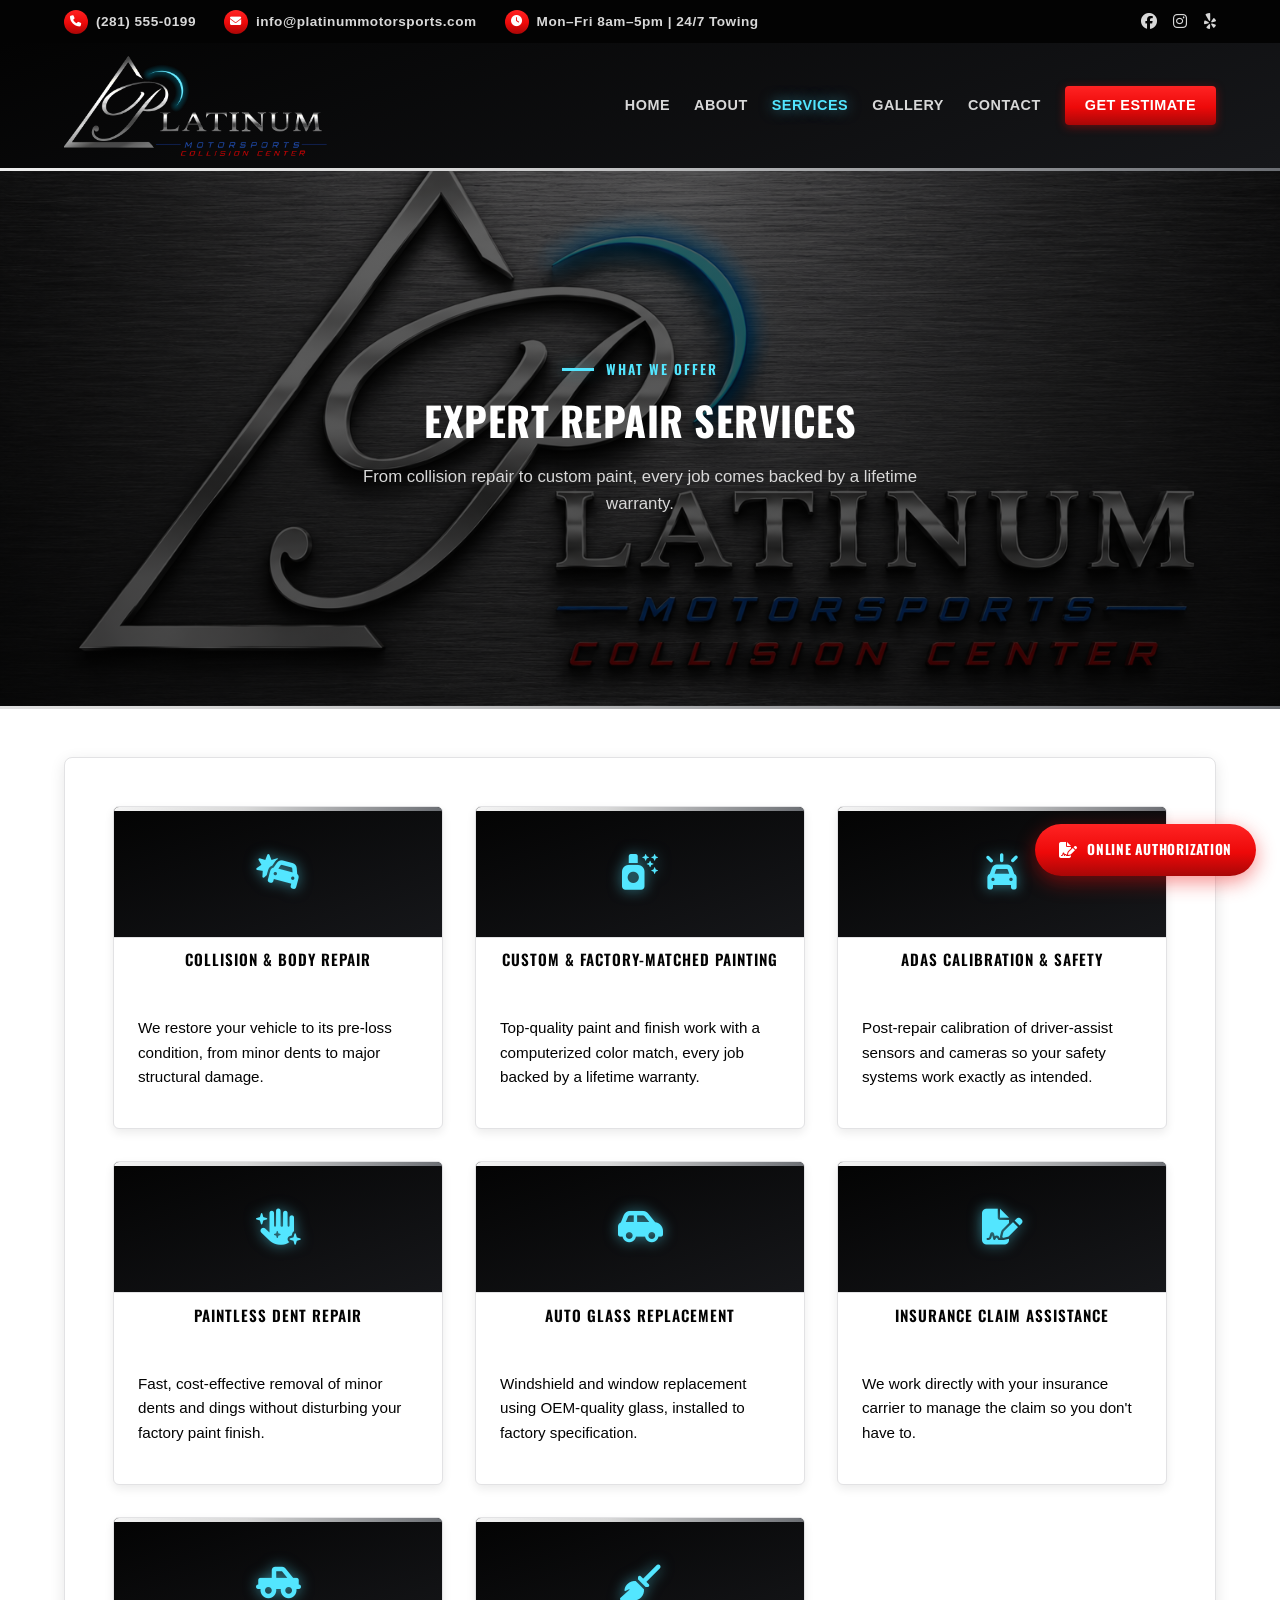
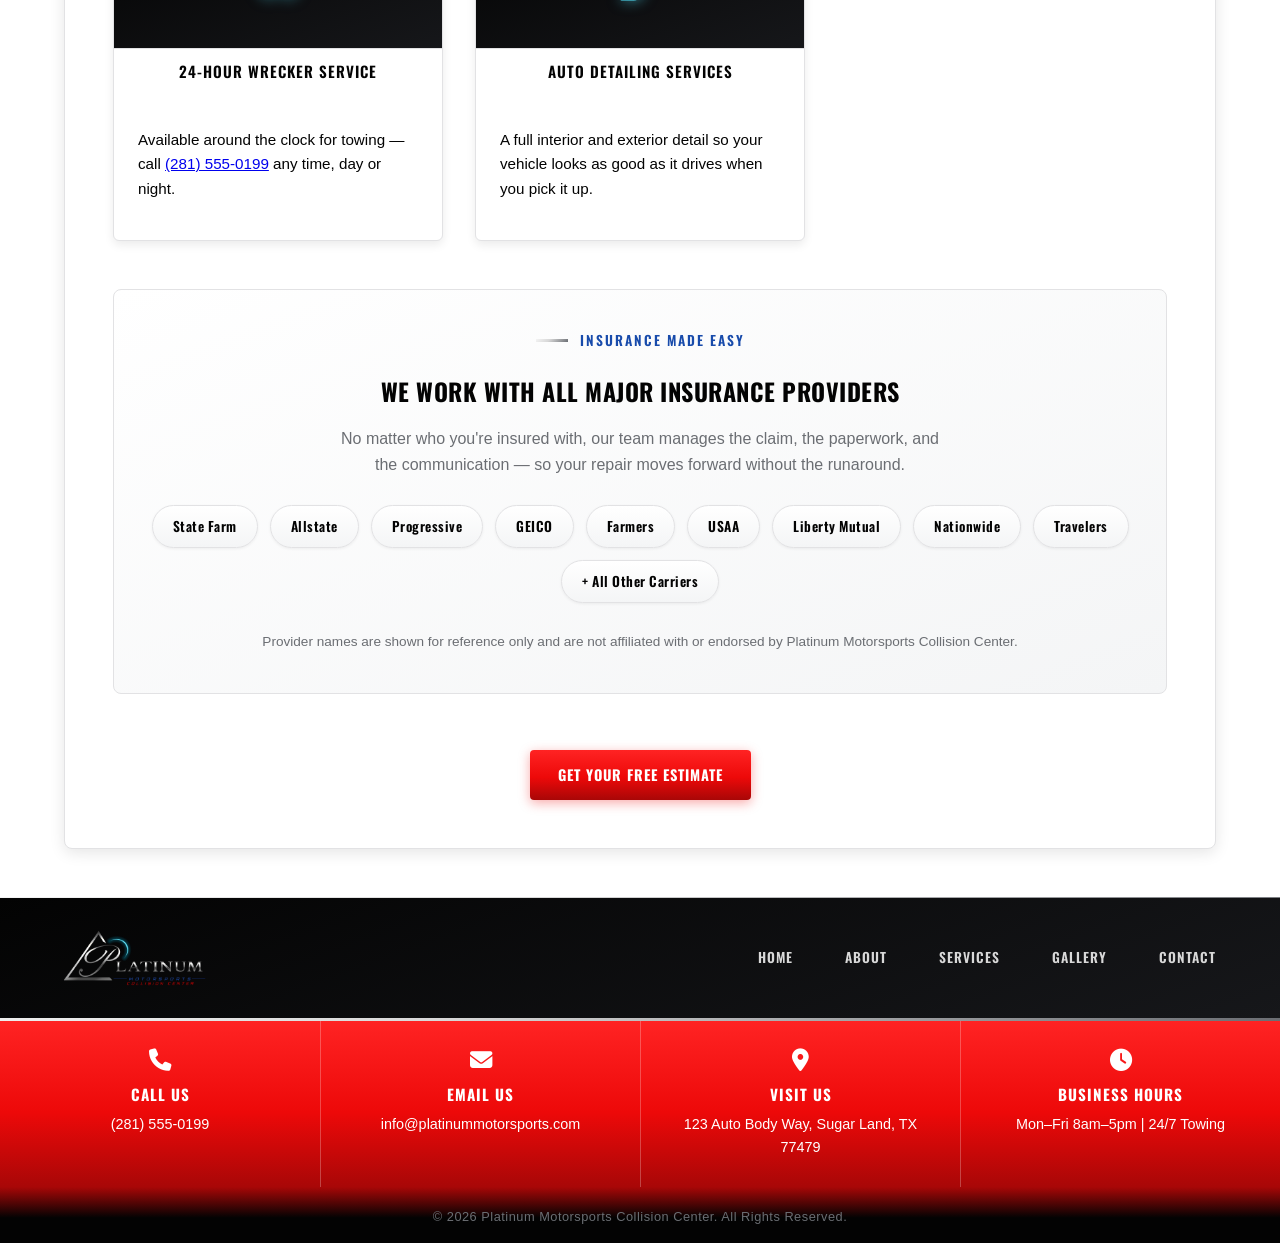
<file: services.html>
<!DOCTYPE html>
<html lang="en">
<head>
    <meta charset="UTF-8">
    <meta name="viewport" content="width=device-width, initial-scale=1.0">
    <title>Services | Platinum Motorsports Collision Center</title>
    <link rel="icon" type="image/png" href="images/favicon.png">
    <link rel="preconnect" href="https://fonts.googleapis.com">
    <link rel="preconnect" href="https://fonts.gstatic.com" crossorigin>
    <link href="https://fonts.googleapis.com/css2?family=Oswald:wght@500;600;700&display=swap" rel="stylesheet">
    <link rel="stylesheet" href="https://cdnjs.cloudflare.com/ajax/libs/font-awesome/6.4.0/css/all.min.css">
    <link rel="stylesheet" href="styles.css">

    <!-- Google Analytics (GA4) — replace G-XXXXXXXXXX with the real Measurement ID once the GA4 property is created -->
    <script async src="https://www.googletagmanager.com/gtag/js?id=G-XXXXXXXXXX"></script>
    <script>
      window.dataLayer = window.dataLayer || [];
      function gtag(){dataLayer.push(arguments);}
      gtag('js', new Date());
      gtag('config', 'G-XXXXXXXXXX');
    </script>
</head>
<body>

    <div class="info-bar">
        <div class="info-bar-inner">
            <div class="info-bar-contacts">
                <span class="info-bar-item"><i class="fa-solid fa-phone"></i> <a href="tel:2815550199">(281) 555-0199</a></span>
                <span class="info-bar-item"><i class="fa-solid fa-envelope"></i> <a href="mailto:info@platinummotorsports.com">info@platinummotorsports.com</a></span>
                <span class="info-bar-item"><i class="fa-solid fa-clock"></i> Mon–Fri 8am–5pm | 24/7 Towing</span>
            </div>
            <div class="info-bar-socials">
                <a href="#" aria-label="Facebook"><i class="fab fa-facebook"></i></a>
                <a href="#" aria-label="Instagram"><i class="fab fa-instagram"></i></a>
                <a href="#" aria-label="Yelp"><i class="fab fa-yelp"></i></a>
            </div>
        </div>
    </div>

    <div class="nav-bar">
        <a href="index.html" class="brand">
            <img src="images/logo.png" alt="Platinum Motorsports Collision Center" class="brand-logo">
        </a>
        <div class="hamburger" onclick="toggleMenu()">☰</div>
        <nav id="nav-menu">
            <a href="index.html">Home</a>
            <a href="about.html">About</a>
            <a href="services.html" class="active">Services</a>
            <a href="gallery.html">Gallery</a>
            <a href="contact.html">Contact</a>
            <a href="contact.html#authorization" class="nav-cta">Get Estimate</a>
        </nav>
    </div>

    <section class="page-hero">
        <div class="eyebrow center on-dark">What We Offer</div>
        <h1>Expert Repair Services</h1>
        <p>From collision repair to custom paint, every job comes backed by a lifetime warranty.</p>
    </section>

    <main class="page-container wide">
        <div class="services-grid">
            <div class="service-card">
                <div class="card-media"><i class="fa-solid fa-car-burst"></i></div>
                <div class="label-bar">Collision &amp; Body Repair</div>
                <div class="card-body"><p>We restore your vehicle to its pre-loss condition, from minor dents to major structural damage.</p></div>
            </div>
            <div class="service-card">
                <div class="card-media"><i class="fa-solid fa-spray-can-sparkles"></i></div>
                <div class="label-bar">Custom &amp; Factory-Matched Painting</div>
                <div class="card-body"><p>Top-quality paint and finish work with a computerized color match, every job backed by a lifetime warranty.</p></div>
            </div>
            <div class="service-card">
                <div class="card-media"><i class="fa-solid fa-car-on"></i></div>
                <div class="label-bar">ADAS Calibration &amp; Safety</div>
                <div class="card-body"><p>Post-repair calibration of driver-assist sensors and cameras so your safety systems work exactly as intended.</p></div>
            </div>
            <div class="service-card">
                <div class="card-media"><i class="fa-solid fa-hand-sparkles"></i></div>
                <div class="label-bar">Paintless Dent Repair</div>
                <div class="card-body"><p>Fast, cost-effective removal of minor dents and dings without disturbing your factory paint finish.</p></div>
            </div>
            <div class="service-card">
                <div class="card-media"><i class="fa-solid fa-car-side"></i></div>
                <div class="label-bar">Auto Glass Replacement</div>
                <div class="card-body"><p>Windshield and window replacement using OEM-quality glass, installed to factory specification.</p></div>
            </div>
            <div class="service-card">
                <div class="card-media"><i class="fa-solid fa-file-signature"></i></div>
                <div class="label-bar">Insurance Claim Assistance</div>
                <div class="card-body"><p>We work directly with your insurance carrier to manage the claim so you don't have to.</p></div>
            </div>
            <div class="service-card">
                <div class="card-media"><i class="fa-solid fa-truck-pickup"></i></div>
                <div class="label-bar">24-Hour Wrecker Service</div>
                <div class="card-body"><p>Available around the clock for towing — call <a href="tel:2815550199">(281) 555-0199</a> any time, day or night.</p></div>
            </div>
            <div class="service-card">
                <div class="card-media"><i class="fa-solid fa-broom"></i></div>
                <div class="label-bar">Auto Detailing Services</div>
                <div class="card-body"><p>A full interior and exterior detail so your vehicle looks as good as it drives when you pick it up.</p></div>
            </div>
        </div>

        <div class="insurance-banner">
            <div class="eyebrow center">Insurance Made Easy</div>
            <h2 style="font-size: 1.5rem;">We Work With All Major Insurance Providers</h2>
            <p class="lede">No matter who you're insured with, our team manages the claim, the paperwork, and the communication — so your repair moves forward without the runaround.</p>
            <div class="insurance-chips">
                <span class="insurance-chip">State Farm</span>
                <span class="insurance-chip">Allstate</span>
                <span class="insurance-chip">Progressive</span>
                <span class="insurance-chip">GEICO</span>
                <span class="insurance-chip">Farmers</span>
                <span class="insurance-chip">USAA</span>
                <span class="insurance-chip">Liberty Mutual</span>
                <span class="insurance-chip">Nationwide</span>
                <span class="insurance-chip">Travelers</span>
                <span class="insurance-chip">+ All Other Carriers</span>
            </div>
            <p class="note">Provider names are shown for reference only and are not affiliated with or endorsed by Platinum Motorsports Collision Center.</p>
        </div>

        <div style="text-align: center; margin-top: 3.5rem;">
            <a href="contact.html#authorization" class="btn">Get Your Free Estimate</a>
        </div>
    </main>

    <footer class="site-footer">
        <div class="footer-top">
            <a href="index.html" class="footer-brand"><img src="images/logo.png" alt="Platinum Motorsports Collision Center"></a>
            <nav class="footer-nav">
                <a href="index.html">Home</a>
                <a href="about.html">About</a>
                <a href="services.html">Services</a>
                <a href="gallery.html">Gallery</a>
                <a href="contact.html">Contact</a>
            </nav>
        </div>
        <div class="contact-bar">
            <div class="footer-item">
                <i class="fa-solid fa-phone"></i>
                <strong>Call Us</strong>
                <a href="tel:2815550199">(281) 555-0199</a>
            </div>
            <div class="footer-item">
                <i class="fa-solid fa-envelope"></i>
                <strong>Email Us</strong>
                <a href="mailto:info@platinummotorsports.com">info@platinummotorsports.com</a>
            </div>
            <div class="footer-item">
                <i class="fa-solid fa-location-dot"></i>
                <strong>Visit Us</strong>
                <span>123 Auto Body Way, Sugar Land, TX 77479</span>
            </div>
            <div class="footer-item">
                <i class="fa-solid fa-clock"></i>
                <strong>Business Hours</strong>
                <span>Mon–Fri 8am–5pm | 24/7 Towing</span>
            </div>
        </div>
        <div class="copyright-bar">© 2026 Platinum Motorsports Collision Center. All Rights Reserved.</div>
    </footer>

    <a href="contact.html#authorization" class="floating-auth"><i class="fa-solid fa-file-signature"></i> Online Authorization</a>

    <script src="main.js"></script>
</body>
</html>
</file>
<file: styles.css>
/* ========================================= */
/* COLOR PALETTE — exact brand values         */
/* ========================================= */
:root {
    --black: #030303;
    --silver: #D8D8D8;
    --cyan: #53E6FF;
    --blue: #184BAB;
    --red: #ED0909;

    /* Derived neutral scaffolding — gradient stops & light-mode surfaces */
    --chrome-hi: #F4F4F4;
    --chrome-mid: var(--silver);
    --chrome-lo: #6B6E73;
    --red-deep: #A80707;
    --blue-deep: #0F3480;
    --fog: #F4F5F6;
    --border: #E2E2E4;
    --white: #FFFFFF;
    --gold: #FFC107;

    --gradient-chrome: linear-gradient(135deg, var(--chrome-hi) 0%, var(--silver) 40%, var(--chrome-lo) 100%);
    --gradient-red: linear-gradient(180deg, #FF2323 0%, var(--red) 55%, var(--red-deep) 100%);
    --gradient-dark: linear-gradient(160deg, var(--black) 0%, #16171A 100%);
    --glow-cyan: 0 0 14px rgba(83, 230, 255, 0.55);
}

/* ========================================= */
/* GLOBAL SHELL                               */
/* ========================================= */
* { box-sizing: border-box; }

body {
    margin: 0;
    font-family: 'Helvetica Neue', Arial, sans-serif;
    color: var(--black);
    background-color: var(--white);
    line-height: 1.6;
    display: flex;
    flex-direction: column;
    min-height: 100vh;
}

h1, h2, h3 {
    font-family: 'Oswald', 'Helvetica Neue', Arial, sans-serif;
    color: var(--black);
    margin-bottom: 1rem;
    text-transform: uppercase;
    letter-spacing: 0.5px;
    font-weight: 700;
}

.eyebrow {
    display: flex;
    align-items: center;
    gap: 0.75rem;
    color: var(--blue);
    font-family: 'Oswald', 'Helvetica Neue', Arial, sans-serif;
    font-weight: 600;
    font-size: 0.85rem;
    letter-spacing: 2px;
    text-transform: uppercase;
    margin-bottom: 0.5rem;
}
.eyebrow::before { content: ""; display: inline-block; width: 32px; height: 3px; background: var(--gradient-chrome); }
.eyebrow.center { justify-content: center; }
.eyebrow.on-dark { color: var(--cyan); }
.eyebrow.on-dark::before { background: var(--cyan); box-shadow: var(--glow-cyan); }

/* ========================================= */
/* HEADER — two-tier: info bar + nav bar      */
/* ========================================= */
.info-bar {
    background-color: var(--black);
    color: var(--silver);
    padding: 0.55rem 5%;
    font-size: 0.85rem;
    font-weight: bold;
    letter-spacing: 0.5px;
}
.info-bar-inner {
    display: flex;
    align-items: center;
    justify-content: space-between;
    flex-wrap: wrap;
    gap: 0.6rem 2rem;
}
.info-bar-contacts { display: flex; align-items: center; gap: 1.75rem; flex-wrap: wrap; }
.info-bar a { color: var(--silver); text-decoration: none; transition: color 0.25s ease, text-shadow 0.25s ease; }
.info-bar a:hover { color: var(--cyan); text-shadow: var(--glow-cyan); }
.info-bar-item { display: flex; align-items: center; gap: 0.5rem; white-space: nowrap; }
.info-bar-item i {
    background: var(--gradient-red);
    color: var(--white);
    width: 1.5rem;
    height: 1.5rem;
    border-radius: 50%;
    display: inline-flex;
    align-items: center;
    justify-content: center;
    font-size: 0.7rem;
    flex-shrink: 0;
}
.info-bar-socials { display: flex; align-items: center; gap: 1rem; }
.info-bar-socials a { font-size: 1rem; }
.info-bar-socials a:hover { text-shadow: 0 0 8px var(--cyan); }

@media (max-width: 640px) {
    .info-bar { font-size: 0.75rem; }
    .info-bar-contacts { gap: 0.9rem 1.25rem; }
}
@media (max-width: 480px) {
    .info-bar-socials { display: none; }
}

.nav-bar {
    background: var(--gradient-dark);
    color: var(--white);
    padding: 0.65rem 5%;
    display: flex;
    flex-wrap: wrap;
    justify-content: space-between;
    align-items: center;
    position: sticky;
    top: 0;
    z-index: 1000;
    border-bottom: 3px solid transparent;
    border-image: var(--gradient-chrome) 1;
}

.brand { display: flex; align-items: center; text-decoration: none; transition: opacity 0.3s ease; }
.brand:hover { opacity: 0.85; }
.brand-logo { height: clamp(58px, 6vw + 38px, 104px); width: auto; display: block; }

@media (max-width: 480px) {
    .brand-logo { height: clamp(50px, 15vw, 70px); }
}

.hamburger { display: none; font-size: 2rem; color: var(--white); cursor: pointer; user-select: none; }

nav { display: flex; align-items: center; }
nav a {
    color: var(--silver);
    text-decoration: none;
    margin-left: 1.5rem;
    font-weight: bold;
    font-size: 0.9rem;
    letter-spacing: 0.5px;
    text-transform: uppercase;
    transition: color 0.3s ease, text-shadow 0.3s ease;
}
nav a:hover { color: var(--cyan); text-shadow: var(--glow-cyan); }
nav a.active { color: var(--cyan); text-shadow: var(--glow-cyan); }

.nav-cta {
    margin-left: 1.5rem;
    background: var(--gradient-red) !important;
    color: var(--white) !important;
    padding: 0.5rem 1.25rem;
    border-radius: 4px;
    box-shadow: 0 2px 10px rgba(237, 9, 9, 0.4);
    text-decoration: none !important;
    text-shadow: none !important;
    transition: filter 0.25s ease, box-shadow 0.25s ease;
}
.nav-cta:hover { filter: brightness(1.1); color: var(--white) !important; box-shadow: 0 2px 10px rgba(237, 9, 9, 0.4), var(--glow-cyan); }

@media (max-width: 768px) {
    .hamburger { display: block; }
    nav {
        display: none;
        flex-direction: column;
        width: 100%;
        background: var(--gradient-dark);
        padding-bottom: 1rem;
    }
    nav.active { display: flex; }
    nav a { margin: 1rem 0; font-size: 1.1rem; }
    .nav-cta { margin: 0.5rem 0 0; text-align: center; }
}

main { flex: 1; }

/* ========================================= */
/* BUTTONS                                    */
/* ========================================= */
.btn {
    background: var(--gradient-red);
    color: var(--white);
    padding: 0.85rem 1.75rem;
    text-decoration: none;
    font-weight: bold;
    font-family: 'Oswald', 'Helvetica Neue', Arial, sans-serif;
    text-transform: uppercase;
    letter-spacing: 1px;
    font-size: 0.9rem;
    border: none;
    cursor: pointer;
    border-radius: 4px;
    box-shadow: 0 3px 12px rgba(237, 9, 9, 0.35);
    transition: filter 0.25s ease, transform 0.15s ease, box-shadow 0.25s ease;
    display: inline-block;
}
.btn:hover { filter: brightness(1.08); transform: translateY(-1px); box-shadow: 0 3px 12px rgba(237, 9, 9, 0.35), var(--glow-cyan); }
.btn:active { transform: translateY(0); filter: brightness(0.95); }

.btn-outline {
    background-color: transparent;
    color: var(--chrome-hi);
    border: 2px solid var(--silver);
    box-shadow: none;
}
.btn-outline:hover {
    background: transparent;
    color: var(--cyan);
    border-color: var(--cyan);
    filter: none;
    transform: translateY(-1px);
    box-shadow: var(--glow-cyan);
}

.btn-row { display: flex; gap: 1rem; flex-wrap: wrap; }
.btn-row.center { justify-content: center; }

/* ========================================= */
/* FLOATING "ONLINE AUTHORIZATION" ISLAND     */
/* ========================================= */
.floating-auth {
    position: fixed;
    right: 1.5rem;
    bottom: 1.5rem;
    z-index: 1400;
    display: inline-flex;
    align-items: center;
    gap: 0.6rem;
    background: var(--gradient-red);
    color: var(--white) !important;
    text-decoration: none !important;
    font-family: 'Oswald', 'Helvetica Neue', Arial, sans-serif;
    font-weight: 700;
    letter-spacing: 0.75px;
    text-transform: uppercase;
    font-size: 0.85rem;
    padding: 0.95rem 1.5rem;
    border-radius: 999px;
    box-shadow: 0 6px 20px rgba(237, 9, 9, 0.45);
    animation: floatIn 0.7s ease-out both, floatBounce 3.2s ease-in-out 0.7s infinite;
    transition: box-shadow 0.25s ease, filter 0.25s ease;
}
.floating-auth i { font-size: 1rem; }
.floating-auth:hover {
    filter: brightness(1.1);
    box-shadow: 0 6px 20px rgba(237, 9, 9, 0.45), var(--glow-cyan);
    animation-play-state: paused;
}

@keyframes floatIn {
    from { transform: translateY(140%); opacity: 0; }
    to { transform: translateY(0); opacity: 1; }
}
@keyframes floatBounce {
    0%, 100% { transform: translateY(0); }
    50% { transform: translateY(-10px); }
}

@media (prefers-reduced-motion: reduce) {
    .floating-auth { animation: none; }
}
@media (max-width: 640px) {
    .floating-auth { right: 1rem; bottom: 1rem; padding: 0.8rem 1.15rem; font-size: 0.75rem; }
}

/* ========================================= */
/* FOOTER                                     */
/* ========================================= */
.footer-top {
    background: var(--gradient-dark);
    color: var(--silver);
    padding: 2rem 5%;
    display: flex;
    align-items: center;
    justify-content: space-between;
    flex-wrap: wrap;
    gap: 1.5rem;
    border-top: 1px solid rgba(255,255,255,0.08);
    border-bottom: 3px solid transparent;
    border-image: var(--gradient-chrome) 1;
}
.footer-brand { display: flex; align-items: center; }
.footer-brand img { height: 56px; width: auto; display: block; }
.footer-nav { display: flex; gap: 1.75rem; flex-wrap: wrap; }
.footer-nav a {
    color: var(--silver);
    text-decoration: none;
    font-family: 'Oswald', sans-serif;
    font-weight: 600;
    font-size: 0.85rem;
    letter-spacing: 1px;
    text-transform: uppercase;
    transition: color 0.25s ease, text-shadow 0.25s ease;
}
.footer-nav a:hover { color: var(--cyan); text-shadow: var(--glow-cyan); }

.contact-bar {
    background: var(--gradient-red);
    color: var(--white);
    display: grid;
    grid-template-columns: repeat(auto-fit, minmax(220px, 1fr));
    text-align: center;
}
.contact-bar .footer-item {
    padding: 1.75rem 1.5rem;
    display: flex;
    flex-direction: column;
    align-items: center;
    gap: 0.4rem;
    border-left: 1px solid rgba(255,255,255,0.25);
}
.contact-bar .footer-item:first-child { border-left: none; }
.contact-bar .footer-item i { font-size: 1.4rem; color: var(--white); margin-bottom: 0.25rem; }
.contact-bar .footer-item strong { font-family: 'Oswald', sans-serif; letter-spacing: 1px; text-transform: uppercase; font-size: 0.95rem; }
.contact-bar .footer-item span, .contact-bar .footer-item a { color: var(--white); text-decoration: none; font-size: 0.9rem; }
.contact-bar .footer-item a:hover { text-decoration: underline; text-underline-offset: 3px; }

@media (max-width: 640px) {
    .contact-bar .footer-item { border-left: none; border-top: 1px solid rgba(255,255,255,0.25); }
    .contact-bar .footer-item:first-child { border-top: none; }
    .footer-top { flex-direction: column; text-align: center; justify-content: center; }
    .footer-nav { justify-content: center; }
}

footer.site-footer { margin-top: auto; }
footer.site-footer .copyright-bar {
    background: linear-gradient(180deg, var(--red-deep) 0%, var(--black) 55%);
    color: var(--chrome-lo);
    text-align: center;
    padding: 1.25rem 5% 1rem;
    font-size: 0.8rem;
    letter-spacing: 0.5px;
}

/* ========================================= */
/* PAGE CONTENT CONTAINER (About/Services/Gallery/Contact) */
/* ========================================= */
.page-container {
    width: 90%;
    max-width: 1000px;
    margin: 3rem auto;
    padding: 3rem;
    background-color: var(--white);
    border-radius: 8px;
    box-shadow: 0 4px 15px rgba(3, 3, 3, 0.1);
    box-sizing: border-box;
    border: 1px solid var(--border);
}
.page-container.wide { max-width: 1200px; }

@media (max-width: 768px) {
    .page-container { width: 95%; padding: 1.5rem; margin: 2rem auto; }
}

.grid {
    display: grid;
    grid-template-columns: repeat(auto-fit, minmax(280px, 1fr));
    gap: 2rem;
}
.card {
    background-color: var(--white);
    border: 1px solid var(--border);
    border-radius: 8px;
    padding: 1.5rem;
}
.card h3 { display: flex; align-items: center; gap: 0.6rem; font-size: 1.15rem; }
.card h3 i { color: var(--blue); }

.icon-list { list-style: none; margin: 1.5rem 0 0; padding: 0; }
.icon-list li { display: flex; align-items: flex-start; gap: 0.85rem; margin-bottom: 1rem; }
.icon-list li i { color: var(--blue); font-size: 1.15rem; margin-top: 0.2rem; flex-shrink: 0; }
.icon-list.on-dark li i { color: var(--cyan); text-shadow: var(--glow-cyan); }

/* ========================================= */
/* PAGE HERO BAND — interior pages (About/Services/Gallery/Contact) */
/* ========================================= */
.page-hero {
    position: relative;
    display: flex;
    flex-direction: column;
    align-items: center;
    justify-content: center;
    color: var(--white);
    text-align: center;
    padding: 3rem 2rem;
    /* Same fix as .hero — height tied to viewport width so the full logo mark stays
       inside the cover-cropped window instead of being sheared off at the bottom. */
    min-height: clamp(360px, 42vw, 640px);
    border-bottom: 3px solid transparent;
    border-image: var(--gradient-chrome) 1;
    background-color: var(--black);
    background-image:
        linear-gradient(180deg, rgba(3,3,3,0.62) 0%, rgba(3,3,3,0.72) 100%),
        url("images/BackgroundSectiononHomepage.png");
    background-size: cover, cover;
    background-position: center, center 45%;
    background-repeat: no-repeat, no-repeat;
    overflow: hidden;
}
.page-hero h1 { color: var(--white); font-size: 2.5rem; margin: 0 0 0.75rem; }
.page-hero p { max-width: 620px; margin: 0 auto; color: var(--silver); font-size: 1.05rem; }

@media (max-width: 640px) {
    .page-hero { min-height: clamp(320px, 42vw, 420px); padding: 2.5rem 5%; }
}

/* ========================================= */
/* HOME — HERO (full-bleed brand-mark backdrop) */
/* ========================================= */
/* Full-bleed brushed-steel photo, cropped dramatically like a real hero shot —
   no padding, no letterboxing, edge-to-edge across the entire section. The nav-bar
   logo already carries the full legible wordmark, so this is pure atmosphere. */
.hero {
    position: relative;
    display: flex;
    align-items: center;
    color: var(--white);
    padding: 4rem 2rem;
    /* Tied to viewport width (not a fixed px height) so the full logo mark — triangle
       apex through "COLLISION CENTER" — stays inside the cover-cropped window at any
       screen size, instead of getting sheared off at the bottom on wide screens. */
    min-height: clamp(480px, 46vw, 760px);
    border-bottom: 3px solid transparent;
    border-image: var(--gradient-chrome) 1;
    background-color: var(--black);
    background-image:
        linear-gradient(100deg, rgba(3,3,3,0.72) 0%, rgba(3,3,3,0.58) 34%, rgba(3,3,3,0.4) 64%, rgba(3,3,3,0.24) 100%),
        url("images/BackgroundSectiononHomepage.png");
    background-size: cover, cover;
    background-position: center, center 45%;
    background-repeat: no-repeat, no-repeat;
    overflow: hidden;
}
.hero-inner { max-width: 620px; position: relative; z-index: 1; }
.hero .eyebrow { color: var(--cyan); }
.hero .eyebrow::before { background: var(--cyan); box-shadow: var(--glow-cyan); }
.hero h1 { color: var(--white); font-size: 3rem; margin-top: 0; margin-bottom: 1rem; line-height: 1.1; }
.hero p.lede { font-size: 1.15rem; margin: 0 0 2.25rem; color: var(--silver); opacity: 0.92; }
.hero .hero-actions { display: flex; gap: 1rem; flex-wrap: wrap; }

@media (max-width: 768px) {
    .hero {
        padding: 3.5rem 5%;
        min-height: clamp(460px, 46vw, 620px);
        background-image:
            linear-gradient(100deg, rgba(3,3,3,0.8) 0%, rgba(3,3,3,0.64) 45%, rgba(3,3,3,0.5) 75%, rgba(3,3,3,0.34) 100%),
            url("images/BackgroundSectiononHomepage.png");
        background-position: center, center 45%;
    }
    .hero h1 { font-size: 2.15rem; }
}

/* Red-gradient trust-bullet bar */
.trust-bar {
    background: var(--gradient-red);
    color: var(--white);
    margin-top: 2.5rem;
    padding: 1.5rem 5%;
    display: flex;
    justify-content: center;
    gap: 2.5rem;
    flex-wrap: wrap;
    text-align: left;
}
.trust-bar .trust-item { display: flex; align-items: center; gap: 0.6rem; font-weight: bold; letter-spacing: 0.5px; font-size: 0.95rem; }
.trust-bar .trust-item i { font-size: 1.1rem; }

/* ========================================= */
/* "HOW CAN WE SERVE YOU?" — checklist + diamonds */
/* ========================================= */
.serve-section { padding: 4.5rem 5%; text-align: center; background-color: var(--fog); }
.serve-section h2 { font-size: 2.1rem; color: var(--red); margin-bottom: 2.5rem; }

.check-columns {
    display: grid;
    grid-template-columns: repeat(auto-fit, minmax(220px, 1fr));
    gap: 0.75rem 3rem;
    max-width: 720px;
    margin: 0 auto 3.5rem;
    text-align: left;
}
.check-item { display: flex; align-items: center; gap: 0.75rem; font-weight: bold; font-size: 0.98rem; padding: 0.4rem 0; }
.check-item i { color: var(--red); font-size: 1rem; flex-shrink: 0; }

.diamond-row {
    display: flex;
    justify-content: center;
    flex-wrap: wrap;
    gap: 2.5rem 1.5rem;
    max-width: 1100px;
    margin: 0 auto;
}
.diamond-wrap { width: 150px; }
.diamond {
    width: 150px;
    height: 150px;
    background-color: var(--white);
    border: 1px solid var(--border);
    transform: rotate(45deg);
    display: flex;
    align-items: center;
    justify-content: center;
    box-shadow: 0 4px 10px rgba(3, 3, 3, 0.08);
    transition: transform 0.3s ease, box-shadow 0.3s ease, border-color 0.3s ease;
}
.diamond:hover { transform: rotate(45deg) translateY(-4px); border-color: var(--cyan); box-shadow: 0 4px 16px rgba(3,3,3,0.12), var(--glow-cyan); }
.diamond-content { transform: rotate(-45deg); text-align: center; padding: 0.5rem; }
.diamond-content i { font-size: 1.6rem; color: var(--red); display: block; margin-bottom: 0.5rem; }
.diamond-content span { font-family: 'Oswald', sans-serif; font-weight: 600; font-size: 0.75rem; letter-spacing: 0.5px; text-transform: uppercase; color: var(--black); display: block; line-height: 1.3; }

@media (max-width: 640px) {
    .diamond, .diamond-wrap { width: 120px; height: 120px; }
    .diamond-content i { font-size: 1.3rem; }
    .diamond-content span { font-size: 0.68rem; }
}

/* ========================================= */
/* DARK "DIFFERENCE" TIMELINE                 */
/* ========================================= */
.difference-section { background: var(--gradient-dark); color: var(--white); padding: 4.5rem 5%; }
.difference-section h2 { text-align: center; color: var(--cyan); font-size: 2.1rem; margin-bottom: 3rem; text-shadow: var(--glow-cyan); }

.timeline { position: relative; max-width: 720px; margin: 0 auto; }
.timeline::before {
    content: "";
    position: absolute;
    left: 50%;
    top: 0;
    bottom: 0;
    width: 2px;
    background: rgba(255,255,255,0.18);
    transform: translateX(-50%);
}
.timeline-item {
    position: relative;
    display: flex;
    align-items: center;
    min-height: 4.5rem;
    margin-bottom: 0.5rem;
}
.timeline-item .timeline-dot {
    position: absolute;
    left: 50%;
    transform: translateX(-50%);
    width: 2.25rem;
    height: 2.25rem;
    border-radius: 50%;
    background: var(--gradient-red);
    color: var(--white);
    display: flex;
    align-items: center;
    justify-content: center;
    font-size: 0.9rem;
    box-shadow: 0 0 0 4px var(--black), 0 2px 10px rgba(237,9,9,0.5);
    z-index: 1;
}
.timeline-item .timeline-label {
    width: calc(50% - 2.5rem);
    font-family: 'Oswald', sans-serif;
    font-weight: 600;
    letter-spacing: 0.5px;
    font-size: 1.05rem;
}
.timeline-item.right { justify-content: flex-end; }
.timeline-item.right .timeline-label { text-align: left; margin-left: auto; }
.timeline-item.left .timeline-label { text-align: right; margin-right: auto; }

@media (max-width: 640px) {
    .timeline::before { left: 1.1rem; }
    .timeline-item, .timeline-item.right { justify-content: flex-start; }
    .timeline-item .timeline-dot { left: 1.1rem; }
    .timeline-item .timeline-label,
    .timeline-item.right .timeline-label,
    .timeline-item.left .timeline-label { width: auto; text-align: left; margin-left: 3rem; margin-right: 0; }
}

/* ========================================= */
/* WELCOME TEASER (About/Contact push)        */
/* ========================================= */
.teaser-section { padding: 5rem 5%; max-width: 720px; margin: 0 auto; text-align: center; }
.teaser-section .eyebrow { justify-content: center; }
.teaser-section h2 { font-size: 1.9rem; }
.teaser-section p.lede { color: var(--chrome-lo); max-width: 620px; margin: 0 auto 2rem; }
.teaser-tagline { font-size: 1.5rem; color: var(--red); margin-top: 2.5rem; line-height: 1.35; }
.teaser-tagline u { text-decoration-color: var(--red); text-underline-offset: 4px; }

/* ========================================= */
/* CTA BANNER (dark, replaces photo band)     */
/* ========================================= */
.cta-banner {
    background: var(--gradient-dark);
    color: var(--white);
    text-align: center;
    padding: 4.5rem 5%;
    position: relative;
    overflow: hidden;
}
.cta-banner::before {
    content: "";
    position: absolute;
    inset: 0;
    background-image: url("images/logo.png");
    background-size: min(50%, 620px) auto;
    background-position: center;
    background-repeat: no-repeat;
    opacity: 0.15;
}
.cta-banner > * { position: relative; z-index: 1; }
.cta-banner h2 { color: var(--white); font-size: 2rem; margin-bottom: 1rem; }
.cta-banner p { max-width: 600px; margin: 0 auto 2rem; color: var(--silver); }

/* ========================================= */
/* REVIEWS / TESTIMONIALS (dark, merged onto Home) */
/* ========================================= */
.testimonials-section { padding: 4.5rem 5%; text-align: center; background: var(--black); color: var(--white); }
.testimonials-section h2 { color: var(--white); font-size: 2rem; margin-bottom: 1rem; }
.testimonials-section .stars { margin-bottom: 1.5rem; font-size: 1.4rem; letter-spacing: 0.25rem; color: var(--gold); }

.platform-badges { display: flex; justify-content: center; gap: 1rem; flex-wrap: wrap; margin-bottom: 3rem; }
.platform-badge {
    display: flex;
    align-items: center;
    gap: 0.5rem;
    background: rgba(255,255,255,0.05);
    border: 1px solid rgba(255,255,255,0.12);
    border-radius: 999px;
    padding: 0.5rem 1.1rem;
    font-family: 'Oswald', sans-serif;
    font-size: 0.85rem;
    letter-spacing: 0.5px;
}
.platform-badge i { color: var(--cyan); }
.platform-badge strong { color: var(--white); }

.testimonials-section .grid { max-width: 1100px; margin: 0 auto 3rem; text-align: left; }
.review-card {
    position: relative;
    padding: 2.25rem 1.5rem 1.5rem;
    background: rgba(255,255,255,0.04);
    border: 1px solid rgba(255,255,255,0.1);
    border-radius: 6px;
    color: var(--silver);
}
.review-card i.fa-quote-left { position: absolute; top: 1.25rem; left: 1.5rem; color: var(--cyan); opacity: 0.5; font-size: 1.5rem; }
.review-card p { color: var(--silver); }
.review-card .review-author { text-align: right; color: var(--white); margin: 0; }

.feedback-card { max-width: 600px; margin: 0 auto; text-align: left; color: var(--black); }
.feedback-card h3, .feedback-card p:not(.form-note) { color: var(--black); }

/* ========================================= */
/* HANDOVER BAND (final band before footer)   */
/* Photo: CC0, rawpixel — hand-off of car keys */
/* ========================================= */
.handover-section {
    position: relative;
    color: var(--white);
    padding: 6rem 2rem;
    background-color: var(--black);
    border-top: 3px solid transparent;
    border-image: var(--gradient-chrome) 1;
    overflow: hidden;
}
.handover-section::before {
    content: "";
    position: absolute;
    inset: 0;
    z-index: 1;
    background-image: linear-gradient(100deg, rgba(3,3,3,0.9) 0%, rgba(3,3,3,0.76) 38%, rgba(3,3,3,0.4) 68%, rgba(3,3,3,0.18) 100%);
    pointer-events: none;
}
/* Pre-widened asset (images/handover-wide.jpg): the sharp photo is inset into a blurred,
   darkened, tone-matched stretch of its own background, feathered at the seam — so a
   full-bleed "cover" fill spans the whole section without cropping the hand/key out of frame. */
.handover-media {
    position: absolute;
    inset: 0;
    z-index: 0;
    background-image: url("images/handover-wide.jpg");
    background-size: cover;
    background-position: right center;
}
.handover-section .eyebrow { color: var(--cyan); }
.handover-section .eyebrow::before { background: var(--cyan); box-shadow: var(--glow-cyan); }
.handover-section h2 { color: var(--white); font-size: 2.15rem; margin-bottom: 1rem; line-height: 1.15; }
.handover-section p { color: var(--silver); font-size: 1.05rem; margin: 0 0 1.75rem; }

@media (max-width: 768px) {
    .handover-section { padding: 4rem 5%; }
    .handover-section h2 { font-size: 1.7rem; }
    .handover-section::before { background-image: linear-gradient(100deg, rgba(3,3,3,0.92) 0%, rgba(3,3,3,0.78) 40%, rgba(3,3,3,0.45) 70%, rgba(3,3,3,0.2) 100%); }
}

/* ========================================= */
/* ABOUT PAGE                                 */
/* ========================================= */
.about-grid { display: grid; grid-template-columns: 1fr 1fr; gap: 3rem; align-items: center; }
.about-image {
    position: relative;
    background: var(--black);
    background-image: linear-gradient(160deg, rgba(3,3,3,0.35), rgba(3,3,3,0.75)), url("images/BackgroundSectiononHomepage.png");
    background-size: cover;
    background-position: center;
    height: 400px;
    display: flex;
    align-items: center;
    justify-content: center;
    color: var(--silver);
    border-radius: 8px;
    text-align: center;
    padding: 1.5rem;
    overflow: hidden;
}
.about-image::before { content: ""; position: absolute; top: 0; left: 0; right: 0; height: 4px; background: var(--gradient-chrome); z-index: 1; }
@media (max-width: 768px) { .about-grid { grid-template-columns: 1fr; } }

.values-grid { display: grid; grid-template-columns: repeat(auto-fit, minmax(220px, 1fr)); gap: 1.5rem; margin: 2rem 0; }
.value-tile { text-align: center; padding: 1.75rem 1.25rem; border: 1px solid var(--border); border-radius: 6px; transition: box-shadow 0.25s ease, border-color 0.25s ease, transform 0.25s ease; }
.value-tile:hover { border-color: var(--cyan); box-shadow: var(--glow-cyan); transform: translateY(-3px); }
.value-tile i { font-size: 1.75rem; color: var(--blue); margin-bottom: 0.75rem; display: block; }
.value-tile h3 { font-size: 1rem; margin-bottom: 0.4rem; }
.value-tile p { font-size: 0.9rem; color: var(--chrome-lo); margin: 0; }

/* ========================================= */
/* SERVICES PAGE                              */
/* ========================================= */
.services-grid { display: grid; grid-template-columns: repeat(auto-fit, minmax(280px, 1fr)); gap: 2rem; max-width: 1200px; margin: 0 auto 3rem; }

.service-card {
    position: relative;
    background-color: var(--white);
    border: 1px solid var(--border);
    border-radius: 6px;
    overflow: hidden;
    text-align: left;
    box-shadow: 0 4px 10px rgba(3, 3, 3, 0.08);
    display: flex;
    flex-direction: column;
    transition: transform 0.25s ease, box-shadow 0.25s ease;
}
.service-card:hover { transform: translateY(-3px); box-shadow: 0 4px 10px rgba(3, 3, 3, 0.08), var(--glow-cyan); }
.service-card::before { content: ""; position: absolute; top: 0; left: 0; right: 0; height: 4px; background: var(--gradient-chrome); z-index: 1; }
.service-card .card-media { position: relative; height: 130px; overflow: hidden; background: var(--gradient-dark); display: flex; align-items: center; justify-content: center; }
.service-card .card-media i { font-size: 2.25rem; color: var(--cyan); text-shadow: var(--glow-cyan); }
.service-card .label-bar {
    background-color: var(--white);
    color: var(--black);
    border-top: 1px solid var(--border);
    text-align: center;
    padding: 0.6rem 0.75rem;
    font-family: 'Oswald', sans-serif;
    font-weight: 600;
    letter-spacing: 1px;
    text-transform: uppercase;
    font-size: 0.95rem;
}
.service-card .card-body { padding: 1.25rem 1.5rem 1.5rem; display: flex; flex-direction: column; flex: 1; }
.service-card .card-body p { font-size: 0.95rem; color: var(--black); flex: 1; }

/* Insurance providers banner */
.insurance-banner {
    background: linear-gradient(160deg, var(--white), var(--fog));
    border: 1px solid var(--border);
    border-radius: 8px;
    padding: 2.5rem 2rem;
    text-align: center;
}
.insurance-banner p.lede { max-width: 600px; margin: 0 auto; color: var(--chrome-lo); }
.insurance-chips { display: flex; flex-wrap: wrap; gap: 0.75rem; justify-content: center; margin-top: 1.75rem; }
.insurance-chip {
    background: linear-gradient(180deg, var(--white), var(--fog));
    border: 1px solid var(--border);
    color: var(--black);
    font-family: 'Oswald', sans-serif;
    font-weight: 600;
    letter-spacing: 0.5px;
    font-size: 0.85rem;
    padding: 0.6rem 1.25rem;
    border-radius: 999px;
    box-shadow: 0 1px 3px rgba(3, 3, 3, 0.06);
    transition: border-color 0.25s ease, box-shadow 0.25s ease;
}
.insurance-chip:hover { border-color: var(--cyan); box-shadow: var(--glow-cyan); }
.insurance-banner p.note { margin-top: 1.75rem; margin-bottom: 0; font-size: 0.85rem; color: var(--chrome-lo); }

/* ========================================= */
/* GALLERY PAGE                               */
/* ========================================= */
.slideshow-container {
    position: relative;
    max-width: 100%;
    margin: auto;
    border-radius: 8px;
    overflow: hidden;
    box-shadow: 0 4px 10px rgba(3, 3, 3, 0.15);
    border: 1px solid var(--border);
}

.slide { display: none; width: 100%; }
.slide img { width: 100%; height: auto; display: block; }
.slide .slide-caption {
    background: var(--gradient-dark);
    color: var(--white);
    text-align: center;
    padding: 0.75rem;
    font-family: 'Oswald', sans-serif;
    font-weight: 600;
    letter-spacing: 1px;
    text-transform: uppercase;
    font-size: 0.9rem;
    border-top: 3px solid transparent;
    border-image: var(--gradient-chrome) 1;
}

.fade { animation-name: fade; animation-duration: 1.5s; }
@keyframes fade { from { opacity: 0.4 } to { opacity: 1 } }

/* ========================================= */
/* CONTACT PAGE — message form + Work Authorization */
/* ========================================= */
.auth-section { margin-top: 4rem; padding-top: 3rem; border-top: 1px solid var(--border); }
.auth-header { text-align: center; margin-bottom: 2rem; }
.auth-header p { color: var(--chrome-lo); font-size: 0.95rem; max-width: 600px; margin: 0.5rem auto 0; }

.form-embed-wrapper {
    width: 100%;
    min-height: 700px;
    border: 1px solid var(--border);
    border-radius: 6px;
    overflow: hidden;
}

/* Shared form field styling — review form & contact message form */
.form-field { display: block; font-weight: bold; margin-top: 1rem; }
.form-input {
    width: 100%;
    padding: 12px;
    margin-top: 0.5rem;
    border: 1px solid var(--border);
    border-radius: 4px;
    font-family: inherit;
    font-size: 1rem;
}
.form-input:focus { outline: none; border-color: var(--cyan); box-shadow: 0 0 0 3px rgba(83, 230, 255, 0.25); }
</file>
